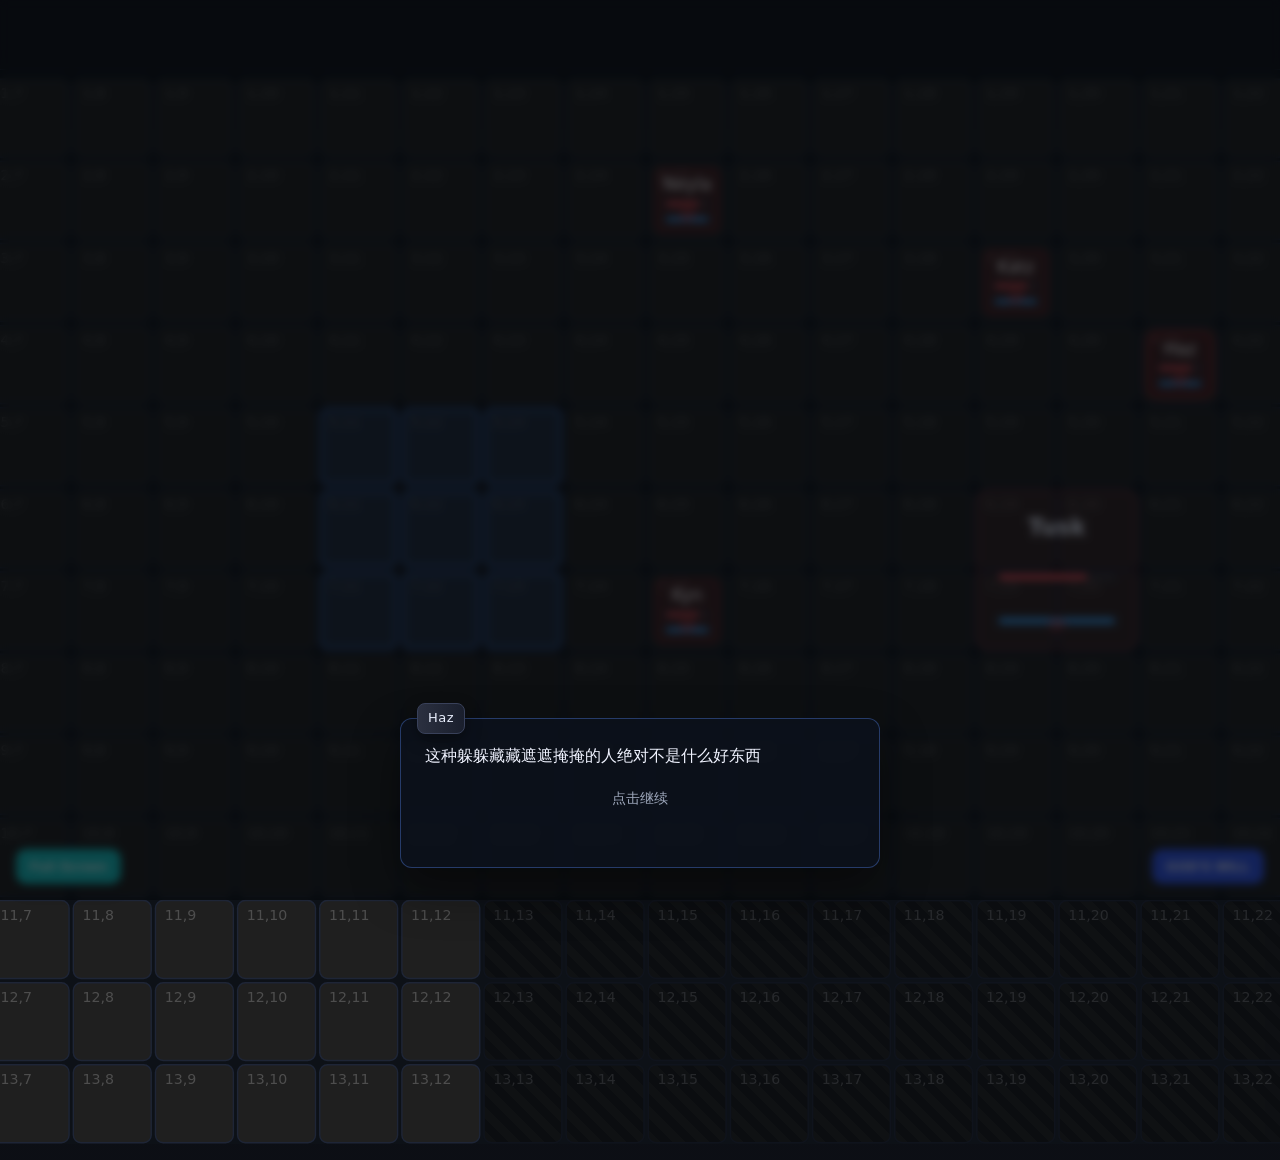
<file: 7seaboss-battle.html>
<!doctype html>
<html lang="zh-CN">
<head>
  <meta charset="utf-8" />
  <meta name="viewport" content="width=device-width, initial-scale=1" />
  <title>2D 回合制 RPG Demo - 七海作战队Boss战</title>
  <link rel="stylesheet" href="7seaboss-battle-styles.css" />
</head>
<body>
  <!-- Boss Battle BGM -->
  <audio id="bossBGM" src="boss_bgm.mp3" loop preload="auto"></audio>

  <div id="battleCamera">
    <div class="app">
      <div class="left" id="mapPane">
        <div id="battleArea" class="board"></div>
      </div>
      <div class="right">
        <div class="panel">
          <div class="steps">
            玩家步数: <span id="playerSteps">0</span> | 敌方步数: <span id="enemySteps">0</span> | 回合: <span id="roundCount">0</span>
          </div>
          <div class="section">
            <h3>队伍状态</h3>
            <div id="partyStatus"></div>
          </div>
          <div class="section">
            <h3>当前选择</h3>
            <div id="selectedInfo"></div>
          </div>
          <div class="section">
            <h3>手牌</h3>
            <div id="skillPool" class="skillPool"></div>
          </div>
          <div class="actions">
            <button id="endTurnBtn">结束回合</button>
          </div>
        </div>
        <div class="panel logPanel">
          <h3>战斗日志</h3>
          <div id="log" class="log"></div>
        </div>
      </div>
    </div>
  </div>

  <div id="accomplish" class="modal hidden">
    <div class="modal-content">
      <h2>战斗胜利！</h2>
      <div id="damageSummary"></div>
      <div class="modal-actions">
        <button id="confirmBtn">确定</button>
      </div>
    </div>
  </div>

  <script src="7seaboss-battle-script.js"></script>
  <script src="battle-unified-fixes.js"></script>
</body>
</html>
</file>
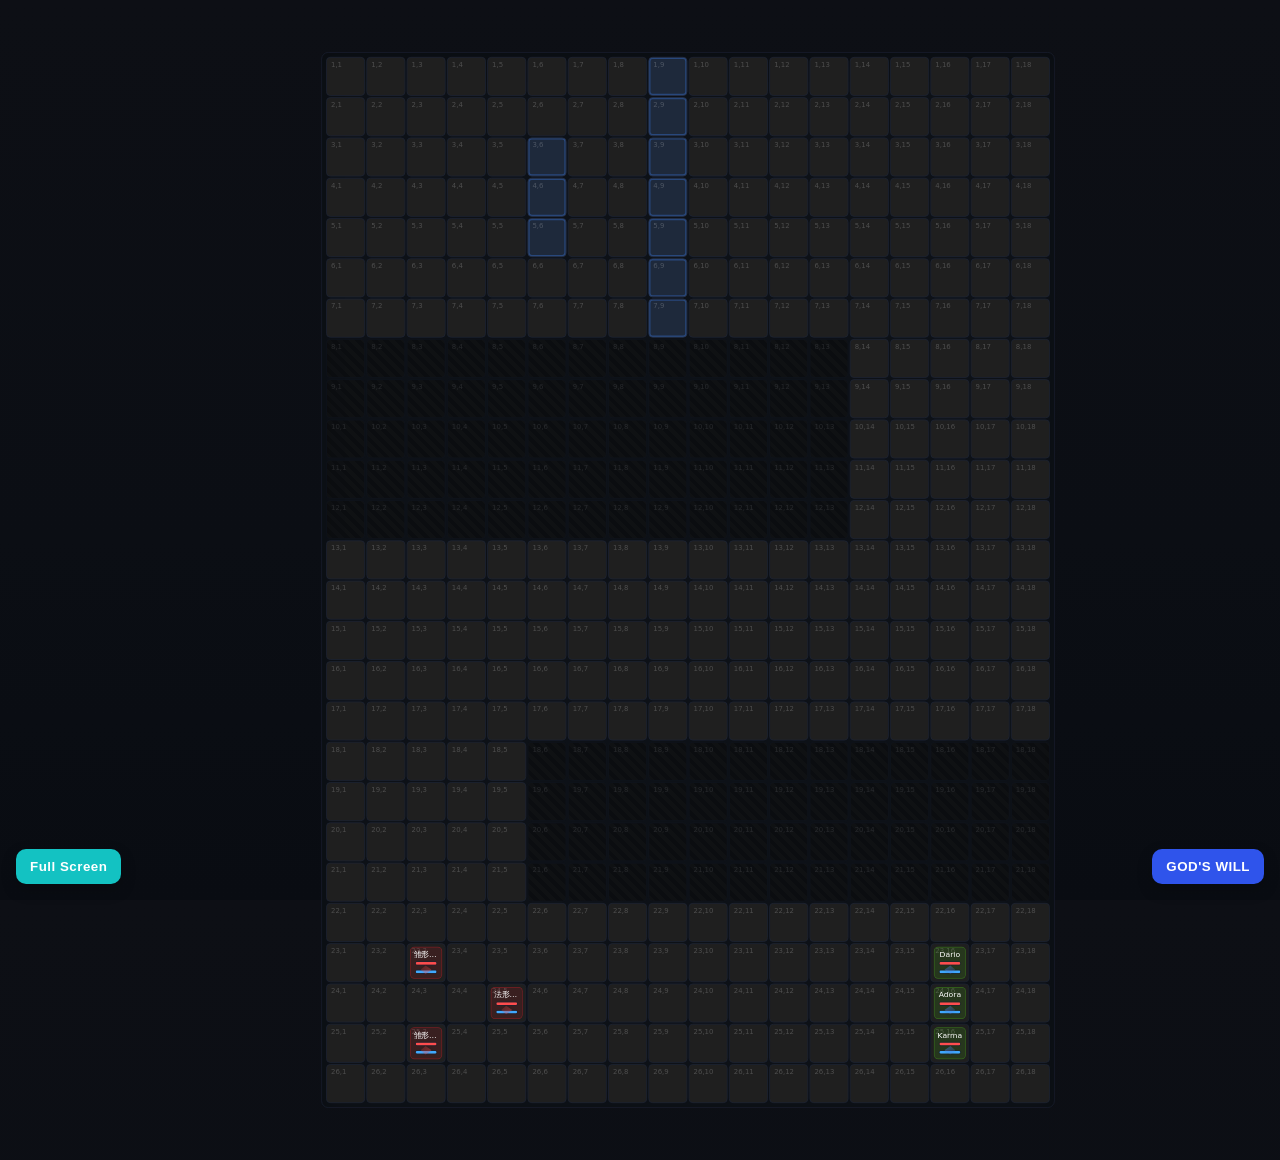
<file: blood-tower-battle.html>
<!doctype html>
<html lang="zh-CN">
<head>
  <meta charset="utf-8" />
  <meta name="viewport" content="width=device-width, initial-scale=1" />
  <title>2D 回合制 RPG Demo - 血楼计划</title>
  <link rel="stylesheet" href="blood-tower-battle-styles.css" />
</head>
<body>
  <div id="battleCamera">
    <div class="app">
      <div class="left" id="mapPane">
        <div id="battleArea" class="board"></div>
      </div>
      <div class="right">
        <div class="panel">
          <div class="steps">
            玩家步数: <span id="playerSteps">0</span> | 敌方步数: <span id="enemySteps">0</span> | 回合: <span id="roundCount">0</span>
          </div>
          <div class="section">
            <h3>队伍状态</h3>
            <div id="partyStatus"></div>
          </div>
          <div class="section">
            <h3>当前选择</h3>
            <div id="selectedInfo"></div>
          </div>
          <div class="section">
            <h3>手牌</h3>
            <div id="skillPool" class="skillPool"></div>
          </div>
          <div class="actions">
            <button id="endTurnBtn">结束回合</button>
          </div>
        </div>
        <div class="panel logPanel">
          <h3>战斗日志</h3>
          <div id="log" class="log"></div>
        </div>
      </div>
    </div>
  </div>

  <div id="accomplish" class="modal hidden">
    <div class="modal-content">
      <h2>战斗胜利！</h2>
      <div id="damageSummary"></div>
      <div class="modal-actions">
        <button id="confirmBtn">确定</button>
      </div>
    </div>
  </div>

  <script src="blood-tower-battle-script.js"></script>
  <script src="battle-unified-fixes.js"></script>
</body>
</html>
</file>
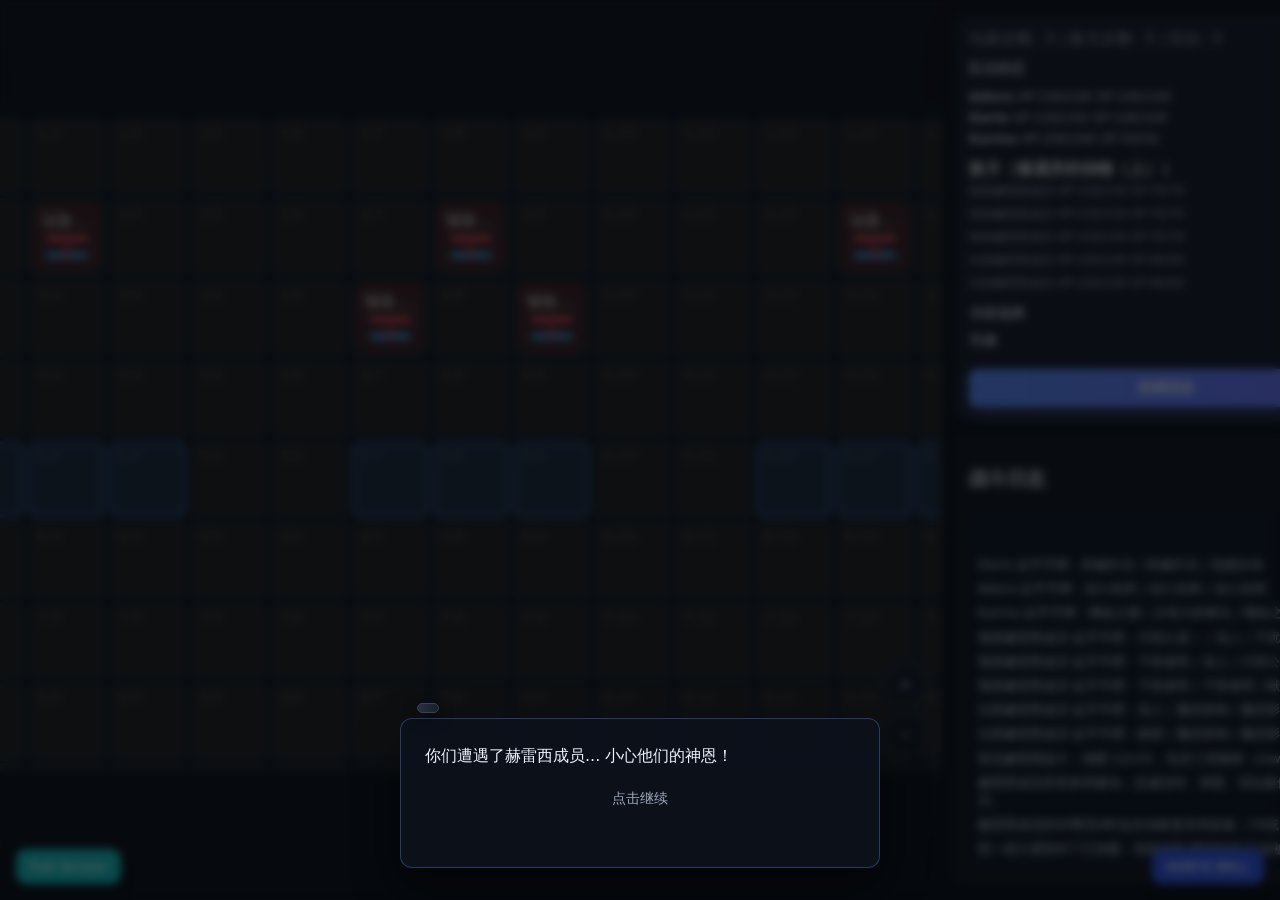
<file: heresy-battle.html>
<!doctype html>
<html lang="zh-CN">
<head>
  <meta charset="utf-8" />
  <meta name="viewport" content="width=device-width, initial-scale=1" />
  <title>初见赫雷西 - GOD'S WILL Demo</title>
  <link rel="stylesheet" href="heresy-battle-styles.css" />
</head>
<body>
  <div id="battleCamera">
    <div class="app">
      <div class="left" id="mapPane">
        <div id="battleArea" class="board"></div>
      </div>
      <div class="right">
        <div class="panel">
          <div class="steps">
            玩家步数: <span id="playerSteps">0</span> | 敌方步数: <span id="enemySteps">0</span> | 回合: <span id="roundCount">0</span>
          </div>
          <div class="section">
            <h3>队伍状态</h3>
            <div id="partyStatus"></div>
          </div>
          <div class="section">
            <h3>当前选择</h3>
            <div id="selectedInfo"></div>
          </div>
          <div class="section">
            <h3>手牌</h3>
            <div id="skillPool" class="skillPool"></div>
          </div>
          <div class="actions">
            <button id="endTurnBtn">结束回合</button>
          </div>
        </div>
        <div class="panel logPanel">
          <h3>战斗日志</h3>
          <div id="log" class="log"></div>
        </div>
      </div>
    </div>
  </div>

  <div id="accomplish" class="modal hidden">
    <div class="modal-content">
      <h2>战斗胜利！</h2>
      <div id="damageSummary"></div>
      <div class="modal-actions">
        <button id="confirmBtn">确定</button>
      </div>
    </div>
  </div>

  <div id="defeatModal" class="modal hidden">
    <div class="modal-content">
      <h2>战斗失败</h2>
      <p>队伍全灭，战斗结束。</p>
      <div class="modal-actions">
        <button id="defeatConfirmBtn">确定</button>
      </div>
    </div>
  </div>

  <!-- Battle Music -->
  <audio id="battleBGM" src="Cult1.mp3" loop autoplay></audio>

  <script src="heresy-battle-script.js"></script>
  <script src="battle-unified-fixes.js"></script>
</body>
</html>
</file>
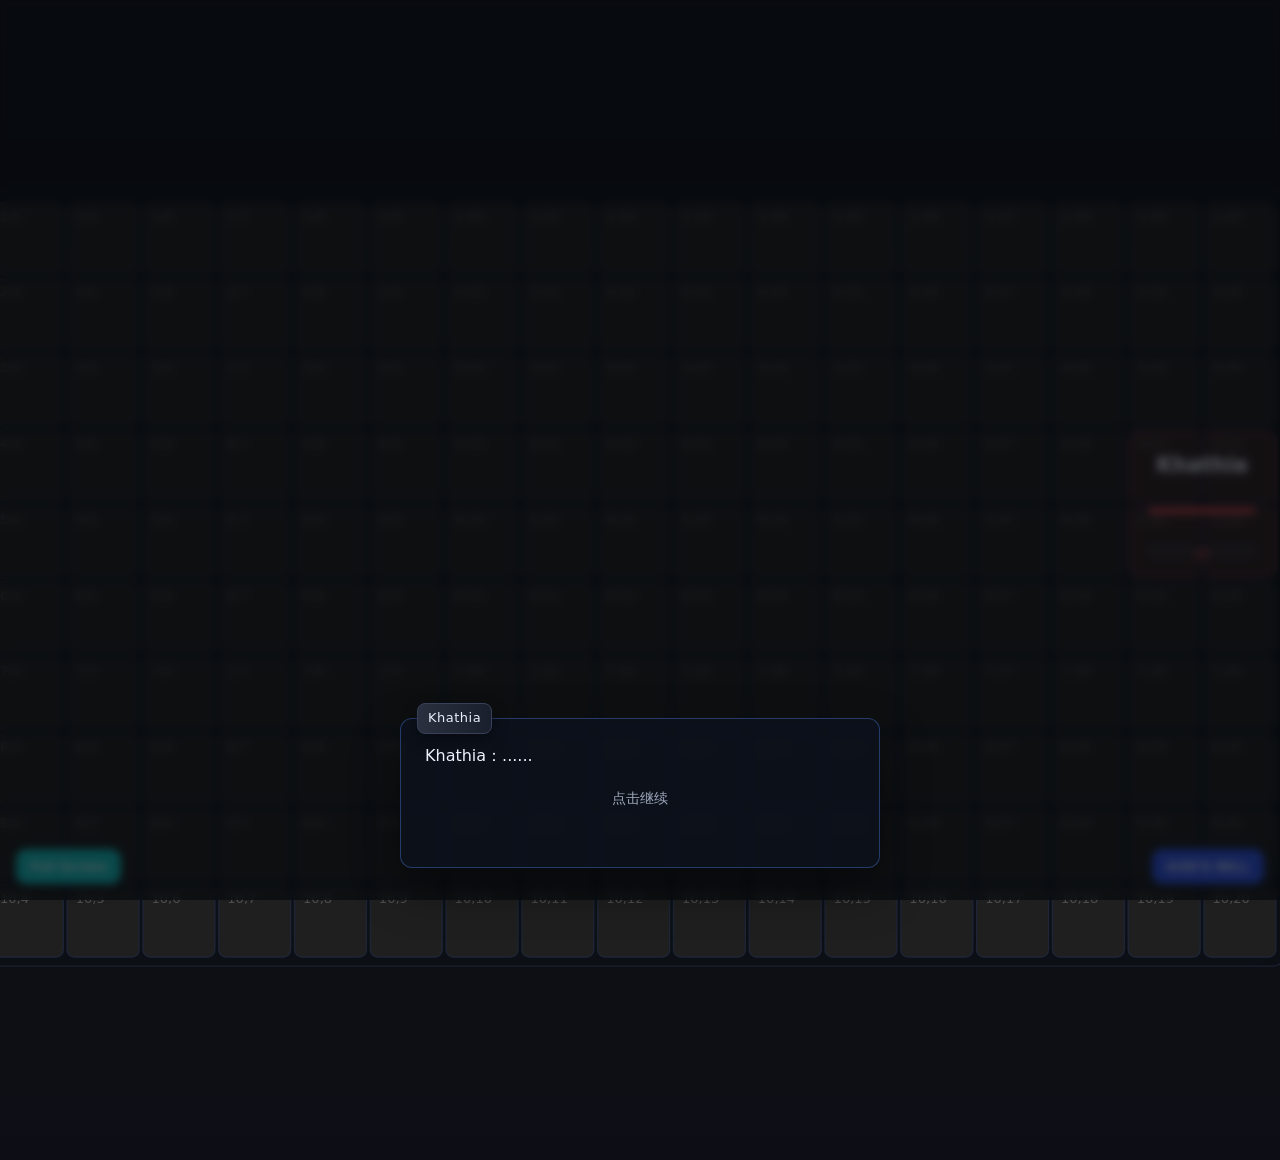
<file: khathia-boss-battle.html>
<!doctype html>
<html lang="zh-CN">
<head>
  <meta charset="utf-8" />
  <meta name="viewport" content="width=device-width, initial-scale=1" />
  <title>2D 回合制 RPG Demo - 疲惫的极限</title>
  <link rel="stylesheet" href="khathia-boss-battle-styles.css" />
</head>
<body>
  <!-- Khathia Battle BGM -->
  <audio id="khathiaBGM" src="Khathia (Cover).mp3" loop preload="auto"></audio>

  <div id="battleCamera">
    <div class="app">
      <div class="left" id="mapPane">
        <div id="battleArea" class="board"></div>
      </div>
      <div class="right">
        <div class="panel">
          <div class="steps">
            玩家步数: <span id="playerSteps">0</span> | 敌方步数: <span id="enemySteps">0</span> | 回合: <span id="roundCount">0</span>
          </div>
          <div class="section">
            <h3>队伍状态</h3>
            <div id="partyStatus"></div>
          </div>
          <div class="section">
            <h3>当前选择</h3>
            <div id="selectedInfo"></div>
          </div>
          <div class="section">
            <h3>手牌</h3>
            <div id="skillPool" class="skillPool"></div>
          </div>
          <div class="actions">
            <button id="endTurnBtn">结束回合</button>
          </div>
        </div>
        <div class="panel logPanel">
          <h3>战斗日志</h3>
          <div id="log" class="log"></div>
        </div>
      </div>
    </div>
  </div>

  <div id="accomplish" class="modal hidden">
    <div class="modal-content">
      <h2>战斗胜利！</h2>
      <div id="damageSummary"></div>
      <div class="modal-actions">
        <button id="confirmBtn">确定</button>
      </div>
    </div>
  </div>

  <script src="khathia-boss-battle-script.js"></script>
  <script src="battle-unified-fixes.js"></script>
</body>
</html>
</file>
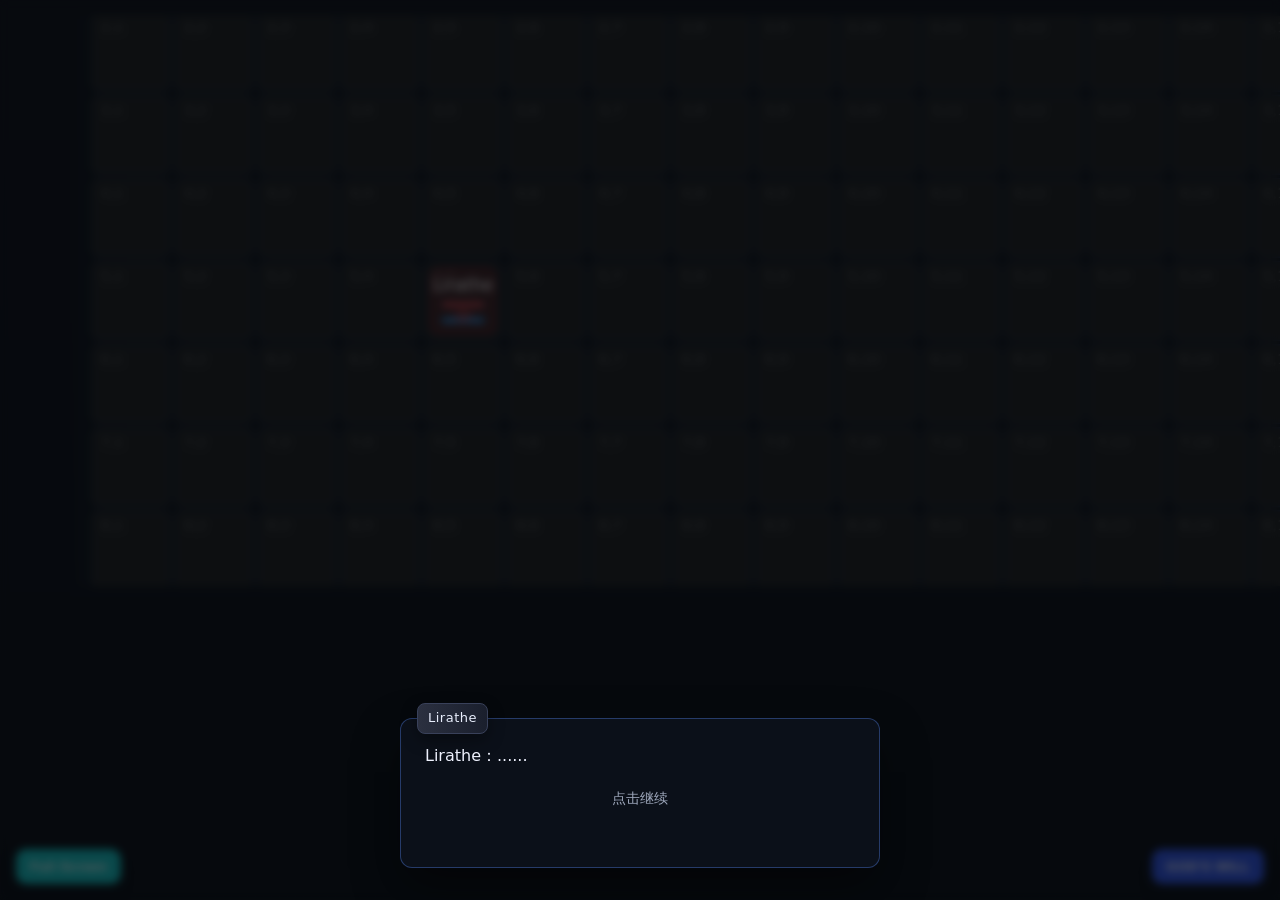
<file: lirathe-boss-battle.html>
<!doctype html>
<html lang="zh-CN">
<head>
  <meta charset="utf-8" />
  <meta name="viewport" content="width=device-width, initial-scale=1" />
  <title>2D 回合制 RPG Demo - 旧情未了</title>
  <link rel="stylesheet" href="lirathe-boss-battle-styles.css" />
</head>
<body>
  <!-- Lirathe Battle BGM (粉紫色的光 theme) -->
  <audio id="liratheBGM" src="Tower.mp3" loop preload="auto"></audio>

  <div id="battleCamera">
    <div class="app">
      <div class="left" id="mapPane">
        <div id="battleArea" class="board"></div>
      </div>
      <div class="right">
        <div class="panel">
          <div class="steps">
            玩家步数: <span id="playerSteps">0</span> | 敌方步数: <span id="enemySteps">0</span> | 回合: <span id="roundCount">0</span>
          </div>
          <div class="section">
            <h3>队伍状态</h3>
            <div id="partyStatus"></div>
          </div>
          <div class="section">
            <h3>当前选择</h3>
            <div id="selectedInfo"></div>
          </div>
          <div class="section">
            <h3>手牌</h3>
            <div id="skillPool" class="skillPool"></div>
          </div>
          <div class="actions">
            <button id="endTurnBtn">结束回合</button>
          </div>
        </div>
        <div class="panel logPanel">
          <h3>战斗日志</h3>
          <div id="log" class="log"></div>
        </div>
      </div>
    </div>
  </div>

  <div id="accomplish" class="modal hidden">
    <div class="modal-content">
      <h2>战斗胜利！</h2>
      <div id="damageSummary"></div>
      <div class="modal-actions">
        <button id="confirmBtn">确定</button>
      </div>
    </div>
  </div>

  <!-- 剧情对话框 -->
  <div id="storyDialog" class="modal hidden">
    <div class="modal-content story-content">
      <div id="storyText"></div>
      <div class="modal-actions">
        <button id="storyNextBtn">继续</button>
      </div>
    </div>
  </div>

  <script src="lirathe-boss-battle-script.js"></script>
  <script src="battle-unified-fixes.js"></script>
</body>
</html>
</file>
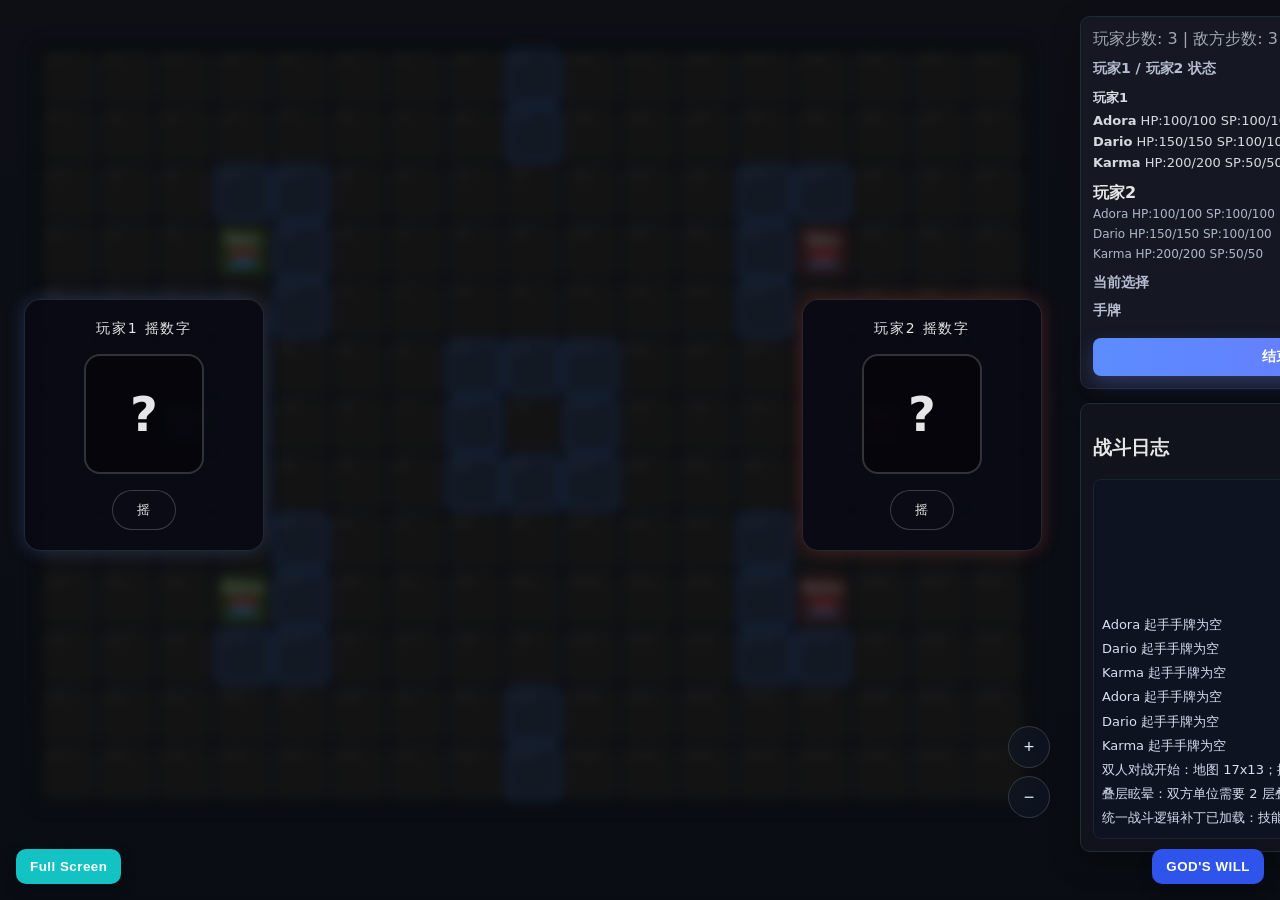
<file: pvp-battle.html>
<!doctype html>
<html lang="zh-CN">
<head>
  <meta charset="utf-8" />
  <meta name="viewport" content="width=device-width, initial-scale=1" />
  <title>2D 回合制 RPG Demo - 双人战斗</title>
  <link rel="stylesheet" href="pvp-battle-styles.css" />
</head>
<body>
  <!-- PvP Battle BGM -->
  <audio id="bossBGM" src="DuoBattle.mp3" loop preload="auto"></audio>

  <div id="battleCamera">
    <div class="app">
      <div class="left" id="mapPane">
        <div id="battleArea" class="board"></div>
        <div class="rollOverlay" id="rollOverlay" aria-live="polite">
          <div class="rollPanel rollPanel-left">
            <div class="rollTitle">玩家1 摇数字</div>
            <div class="rollBox" data-player="player1">?</div>
            <button class="rollBtn" type="button" data-player="player1">摇</button>
          </div>
          <div class="rollPanel rollPanel-right">
            <div class="rollTitle">玩家2 摇数字</div>
            <div class="rollBox" data-player="player2">?</div>
            <button class="rollBtn" type="button" data-player="player2">摇</button>
          </div>
        </div>
      </div>
      <div class="right">
        <div class="panel">
          <div class="steps">
            玩家步数: <span id="playerSteps">0</span> | 敌方步数: <span id="enemySteps">0</span> | 回合: <span id="roundCount">0</span>
          </div>
          <div class="section">
            <h3>玩家1 / 玩家2 状态</h3>
            <div id="partyStatus"></div>
          </div>
          <div class="section">
            <h3>当前选择</h3>
            <div id="selectedInfo"></div>
          </div>
          <div class="section">
            <h3>手牌</h3>
            <div id="skillPool" class="skillPool"></div>
          </div>
          <div class="actions">
            <button id="endTurnBtn">结束回合</button>
          </div>
        </div>
        <div class="panel logPanel">
          <h3>战斗日志</h3>
          <div id="log" class="log"></div>
        </div>
      </div>
    </div>
  </div>

  <div id="accomplish" class="modal hidden">
    <div class="modal-content">
      <h2>战斗结束</h2>
      <div id="damageSummary"></div>
      <div class="modal-actions">
        <button id="confirmBtn">确定</button>
      </div>
    </div>
  </div>

  <script src="pvp-battle-script.js"></script>
  <script src="battle-unified-fixes.js"></script>
</body>
</html>
</file>
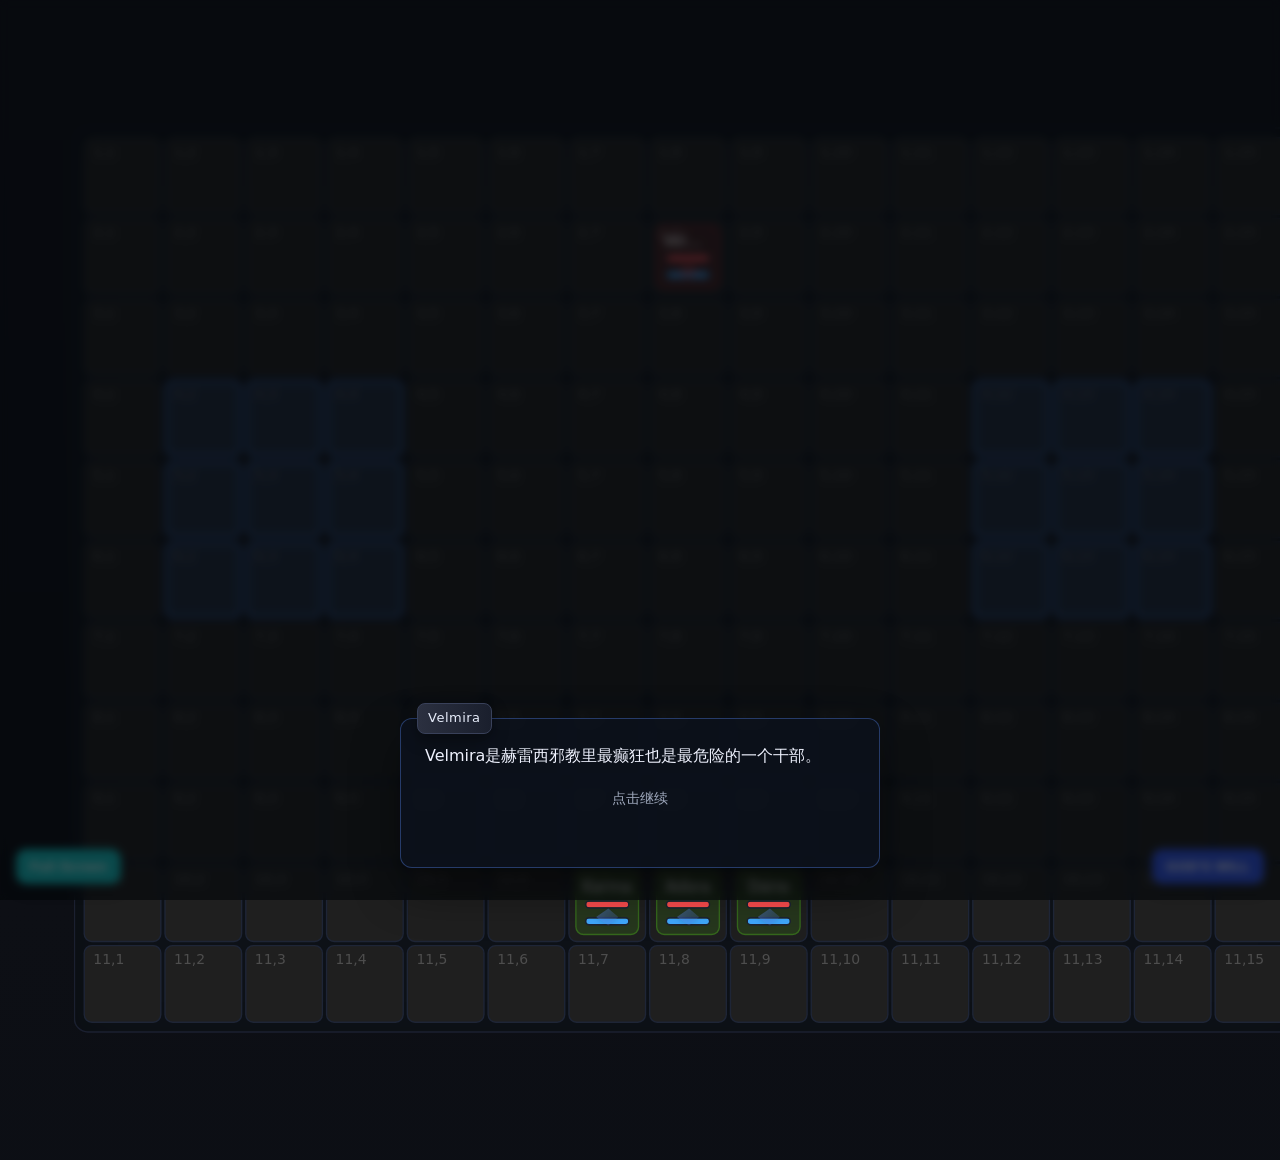
<file: velmira-boss-battle.html>
<!doctype html>
<html lang="zh-CN">
<head>
  <meta charset="utf-8" />
  <meta name="viewport" content="width=device-width, initial-scale=1" />
  <title>2D 回合制 RPG Demo - 被遗弃的动物（上）</title>
  <link rel="stylesheet" href="velmira-boss-battle-styles.css" />
</head>
<body>
  <!-- Velmira Battle BGM -->
  <audio id="velmiraBGM" src="Velmira.mp3" loop preload="auto"></audio>

  <div id="battleCamera">
    <div class="app">
      <div class="left" id="mapPane">
        <div id="battleArea" class="board"></div>
      </div>
      <div class="right">
        <div class="panel">
          <div class="steps">
            玩家步数: <span id="playerSteps">0</span> | 敌方步数: <span id="enemySteps">0</span> | 回合: <span id="roundCount">0</span>
          </div>
          <div class="section">
            <h3>队伍状态</h3>
            <div id="partyStatus"></div>
          </div>
          <div class="section">
            <h3>当前选择</h3>
            <div id="selectedInfo"></div>
          </div>
          <div class="section">
            <h3>手牌</h3>
            <div id="skillPool" class="skillPool"></div>
          </div>
          <div class="actions">
            <button id="endTurnBtn">结束回合</button>
          </div>
        </div>
        <div class="panel logPanel">
          <h3>战斗日志</h3>
          <div id="log" class="log"></div>
        </div>
      </div>
    </div>
  </div>

  <div id="accomplish" class="modal hidden">
    <div class="modal-content">
      <h2>战斗胜利！</h2>
      <div id="damageSummary"></div>
      <div class="modal-actions">
        <button id="confirmBtn">确定</button>
      </div>
    </div>
  </div>

  <script src="velmira-boss-battle-script.js"></script>
  <script src="battle-unified-fixes.js"></script>
</body>
</html>
</file>
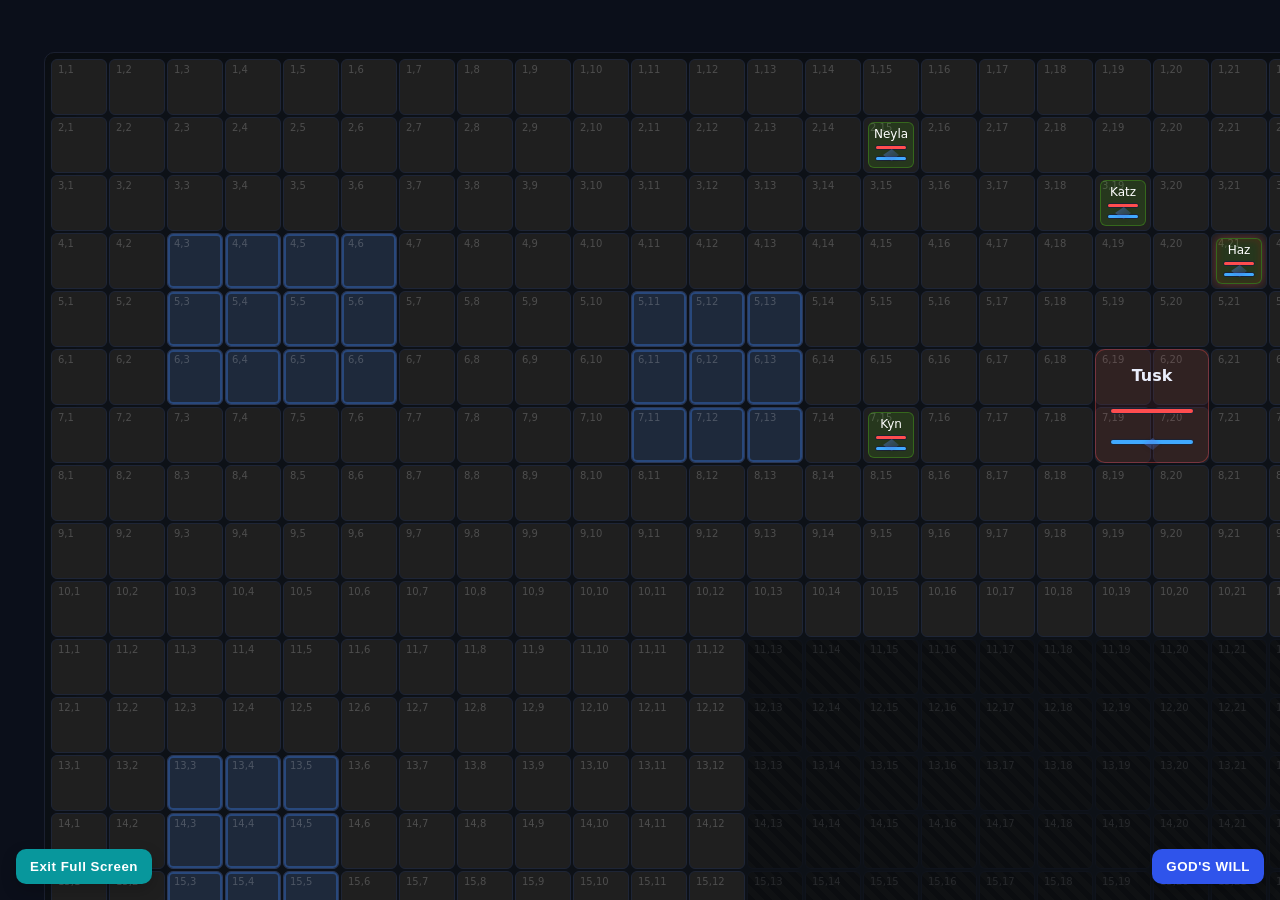
<file: Zai-Battle.html>
<!doctype html>
<html lang="zh-CN">
<head>
  <meta charset="utf-8" />
  <meta name="viewport" content="width=device-width, initial-scale=1" />
  <title>2D 回合制 RPG Demo - 宰 Boss 战</title>
  <link rel="stylesheet" href="Zai-Battle-styles.css" />
</head>
<body>
  <!-- Boss Battle BGM -->
  <audio id="bossBGM" src="Zai.mp3" loop preload="auto"></audio>

  <div id="battleCamera">
    <div class="app">
      <div class="left" id="mapPane">
        <div id="battleArea" class="board"></div>
      </div>
      <div class="right">
        <div class="panel">
          <div class="steps">
            玩家步数: <span id="playerSteps">0</span> | 敌方步数: <span id="enemySteps">0</span> | 回合: <span id="roundCount">0</span>
          </div>
          <div class="section">
            <h3>队伍状态</h3>
            <div id="partyStatus"></div>
          </div>
          <div class="section">
            <h3>当前选择</h3>
            <div id="selectedInfo"></div>
          </div>
          <div class="section">
            <h3>手牌</h3>
            <div id="skillPool" class="skillPool"></div>
          </div>
          <div class="actions">
            <button id="endTurnBtn">结束回合</button>
          </div>
        </div>
        <div class="panel logPanel">
          <h3>战斗日志</h3>
          <div id="log" class="log"></div>
        </div>
      </div>
    </div>
  </div>

  <div id="accomplish" class="modal hidden">
    <div class="modal-content">
      <h2>战斗胜利！</h2>
      <div id="damageSummary"></div>
      <div class="modal-actions">
        <button id="confirmBtn">确定</button>
      </div>
    </div>
  </div>

  <script src="Zai-Battle-script.js"></script>
  <script src="battle-unified-fixes.js"></script>
</body>
</html>
</file>
<file: 7seaboss-battle-styles.css>
:root {
  --bg: #0f1115;
  --panel: #151823;
  --panel-2: #10131b;
  --text: #e6e6e6;
  --muted: #a3a7b3;
  --accent: #5b8cff;
  --ok: #52c41a;
  --warn: #fadb14;
  --danger: #ff4d4f;
  --grid-gap: 6px;
  --cell: 56px; /* 与脚本 CELL_SIZE 对齐 */
  --board-width: calc(var(--cell) * 22 + var(--grid-gap) * 21 + 18px);
  --board-height: calc(var(--cell) * 18 + var(--grid-gap) * 17 + 18px);
  --radius: 10px;
}

* { box-sizing: border-box; }
html, body { height: 100%; }
body {
  margin: 0;
  background: linear-gradient(180deg, #0d0f15, #0b0e14 60%, #090c12);
  color: var(--text);
  font-family: ui-sans-serif, system-ui, -apple-system, Segoe UI, Roboto, Helvetica, Arial, "Apple Color Emoji", "Segoe UI Emoji";
}

.app {
  display: grid;
  grid-template-columns: var(--board-width) 420px;
  gap: 14px;
  padding: 16px;
  width: calc(var(--board-width) + 420px + 14px);
  max-width: none;
  margin: 0 auto;
  justify-content: center;
}

.left {
  position: relative;
  min-width: var(--board-width);
  max-width: var(--board-width);
  min-height: var(--board-height);
  max-height: var(--board-height);
  background: transparent;
  overflow: hidden;
  display: flex;
  align-items: center;
  justify-content: center;
  cursor: grab;
}

.left.dragging { cursor: grabbing; }

.board {
  position: relative; /* largeOverlay 依赖相对定位 */
  display: grid;
  /* 行列由脚本动态设置为 18x22 */
  gap: var(--grid-gap);
  background: #0c0f15;
  padding: 8px;
  border-radius: var(--radius);
  border: 1px solid #1b2030;
  box-shadow: 0 10px 30px rgba(0,0,0,0.25) inset;
  transform-origin: center center;
  transform: scale(var(--cam-scale, 1)) translate3d(var(--cam-tx, 0px), var(--cam-ty, 0px), 0);
}

.board.shake {
  animation: boardShake 0.22s ease-in-out;
}

@keyframes boardShake {
  0% { transform: scale(var(--cam-scale, 1)) translate3d(calc(var(--cam-tx, 0px) + 2px), calc(var(--cam-ty, 0px) + 0px), 0); }
  25% { transform: scale(var(--cam-scale, 1)) translate3d(calc(var(--cam-tx, 0px) - 2px), calc(var(--cam-ty, 0px) + 1px), 0); }
  50% { transform: scale(var(--cam-scale, 1)) translate3d(calc(var(--cam-tx, 0px) + 2px), calc(var(--cam-ty, 0px) - 1px), 0); }
  75% { transform: scale(var(--cam-scale, 1)) translate3d(calc(var(--cam-tx, 0px) - 1px), calc(var(--cam-ty, 0px) + 2px), 0); }
  100% { transform: scale(var(--cam-scale, 1)) translate3d(var(--cam-tx, 0px), var(--cam-ty, 0px), 0); }
}

.cell {
  position: relative;
  width: var(--cell);
  height: var(--cell);
  background: #141a26;
  border-radius: 8px;
  border: 1px solid #1e2536;
  transition: background .12s ease, transform .12s ease, box-shadow .12s ease, opacity .12s ease;
  overflow: hidden;
}
.cell .coord {
  position: absolute;
  left: 6px;
  top: 4px;
  font-size: 11px;
  color: var(--muted);
  opacity: .6;
}
.cell.highlight-move { outline: 2px dashed #7cb305; outline-offset: -3px; }
.cell.highlight-skill { outline: 2px solid #40a9ff; outline-offset: -3px; }
.cell.highlight-skill-target { outline: 2px solid #ff7875; outline-offset: -3px; }
.cell.pulse { box-shadow: 0 0 0 3px rgba(255,255,0,0.25) inset; }

/* 右下 void 与掩体 cover 样式 */
.cell.void {
  background: repeating-linear-gradient(45deg, #0b0e14, #0b0e14 8px, #0a0d13 8px, #0a0d13 16px);
  border-color: #121621;
  opacity: 0.45;
  pointer-events: none;
}
.cell.cover {
  background: #1a2030;
  border-color: #2a3756;
  box-shadow: 0 0 0 2px rgba(90,120,180,0.18) inset;
  pointer-events: none; /* 掩体不可进入 */
}

.cell.ink-shard {
  background: radial-gradient(circle at 30% 30%, rgba(168, 117, 255, 0.6), rgba(54, 20, 92, 0.9));
  border-color: rgba(190, 140, 255, 0.7);
  box-shadow: 0 0 12px rgba(140, 90, 255, 0.4) inset;
}

/* 1x1 单位：放在 cell 内，绝对定位铺满 cell */
.unit {
  position: absolute;
  inset: 0;
  display: grid;
  grid-template-rows: 1fr auto auto;
  place-items: center;
  color: #fff;
  font-size: 12px;
  text-align: center;
  padding: 4px;
}
.unit.player { background: rgba(91,140,255,0.08); border: 1px solid rgba(91,140,255,0.3); }
.unit.enemy  { background: rgba(255,77,79,0.08); border: 1px solid rgba(255,77,79,0.3); }

.hpbar, .spbar { width: 90%; height: 10px; background: #0e121b; border-radius: 99px; overflow: hidden; border: 1px solid #1c2334; margin: 2px 0; }
.hpfill { height: 100%; background: linear-gradient(90deg, #ff7875, #ff4d4f); }
.spfill { height: 100%; background: linear-gradient(90deg, #36cfc9, #13c2c2); }

.unit .facing-arrow,
.largeOverlay .facing-arrow {
  position: absolute;
  left: 50%;
  width: 16px;
  height: 16px;
  pointer-events: none;
  opacity: 0.6;
  filter: drop-shadow(0 1px 2px rgba(0,0,0,0.4));
  transform: translate(-50%, 0) rotate(0deg);
  transition: transform .18s ease;
}
.unit .facing-arrow { bottom: 4px; }
.largeOverlay .facing-arrow { bottom: 10px; }

.unit .facing-arrow::before,
.largeOverlay .facing-arrow::before {
  content: '';
  display: block;
  width: 100%;
  height: 100%;
  clip-path: polygon(0% 50%, 55% 12%, 100% 50%, 55% 88%);
  background: linear-gradient(135deg, rgba(255,255,255,0.85), rgba(255,255,255,0.2));
}

.unit.player .facing-arrow::before,
.largeOverlay.player .facing-arrow::before {
  background: linear-gradient(135deg, rgba(91,140,255,0.75), rgba(91,140,255,0.18));
}

.unit.enemy .facing-arrow::before,
.largeOverlay.enemy .facing-arrow::before {
  background: linear-gradient(135deg, rgba(255,77,79,0.75), rgba(255,77,79,0.22));
}

.unit[data-facing="left"] .facing-arrow,
.largeOverlay[data-facing="left"] .facing-arrow {
  transform: translate(-50%, 0) rotate(180deg);
}

.unit[data-facing="up"] .facing-arrow,
.largeOverlay[data-facing="up"] .facing-arrow {
  transform: translate(-50%, 0) rotate(-90deg);
}

.unit[data-facing="down"] .facing-arrow,
.largeOverlay[data-facing="down"] .facing-arrow {
  transform: translate(-50%, 0) rotate(90deg);
}

/* 2x2 大单位（如 Tusk）绝对定位覆盖层：不参与 Grid 排版 */
.largeOverlay {
  position: absolute;
  background: rgba(255,77,79,0.08);
  border: 1px solid rgba(255,77,79,0.35);
  border-radius: 10px;
  color: #e9eefc;
  display: grid;
  grid-template-rows: auto auto auto;
  place-items: center;
  padding: 6px 8px;
  pointer-events: none; /* 允许点击穿透到下方格子与单位 */
  z-index: 50;
}
.largeOverlay.player {
  background: rgba(91,140,255,0.08);
  border-color: rgba(91,140,255,0.35);
}
.largeOverlay .title { font-weight: 600; }
.largeOverlay .hpbar, .largeOverlay .spbar { width: 88%; }

.cameraControls {
  position: absolute;
  right: 16px;
  bottom: 16px;
  display: flex;
  flex-direction: column;
  gap: 8px;
  z-index: 1200;
}

.cameraControls button {
  width: 42px;
  height: 42px;
  border-radius: 50%;
  border: 1px solid rgba(255,255,255,0.15);
  background: rgba(17,24,36,0.7);
  color: #dbe7ff;
  font-size: 18px;
  cursor: pointer;
  transition: background .15s ease, transform .15s ease;
  backdrop-filter: blur(4px);
}

.cameraControls button:hover { background: rgba(41,58,85,0.75); transform: translateY(-1px); }
.cameraControls button:active { transform: scale(0.94); }

.introDialog {
  position: fixed;
  inset: 0;
  display: flex;
  align-items: flex-end;
  justify-content: center;
  background: rgba(6, 8, 12, 0.65);
  z-index: 5000;
  backdrop-filter: blur(4px);
}

.introDialog .box { position: absolute; left: 50%; transform: translateX(-50%); bottom: 32px; width: min(960px, 86vw);
  background: rgba(13, 18, 28, 0.92);
  border: 1px solid rgba(91, 140, 255, 0.35);
  border-radius: 12px;
  padding: 28px 36px;
  max-width: 480px;
  font-size: 18px;
  line-height: 1.6;
  color: #f0f3ff;
  box-shadow: 0 20px 48px rgba(0,0,0,0.45);
  text-align: center;
  position: relative;
}

.introDialog .hint {
  margin-top: 18px;
  font-size: 14px;
  color: rgba(219, 231, 255, 0.7);
}

.roundBanner { position: fixed; inset: 0; display: flex; align-items: center; justify-content: center; pointer-events: none; z-index: 4000; opacity: 0; transform: translateY(12px) scale(0.98); transition: opacity .85s ease, transform .85s ease; }

.roundBanner.show { opacity: 1; transform: translateY(0) scale(1); }

.roundBanner .text {
  font-size: 96px;
  font-weight: 800;
  letter-spacing: 12px;
  color: rgba(255,255,255,1);
  text-shadow: 0 0 2px rgba(0,0,0,0.75), 0 0 28px rgba(91,140,255,0.60), 0 0 64px rgba(91,140,255,0.40);
}

.right {
  display: grid;
  grid-template-rows: auto 1fr;
  gap: 14px;
}
.panel {
  background: var(--panel);
  border: 1px solid #22293b;
  border-radius: var(--radius);
  padding: 12px;
  box-shadow: 0 10px 30px rgba(0,0,0,.25);
}
.logPanel { background: var(--panel-2); }

.steps { color: var(--muted); margin-bottom: 8px; }
.section { margin-top: 10px; }
.section h3 { margin: 6px 0 8px; font-size: 14px; color: #b6bdd1; }

.partyRow { font-size: 13px; padding: 3px 0; color: #d7d9e0; }
.partyRow.small { font-size: 12px; color: #aeb6c9; }

.skillPool {
  display: grid;
  grid-template-columns: 1fr;
  gap: 8px;
  max-height: 360px;
  overflow: auto;
  padding-right: 4px;
}
.skillCard {
  background: #131926;
  border: 1px solid #1d2436;
  border-left: 6px solid #52c41a;
  border-radius: 8px;
  padding: 8px;
  cursor: pointer;
  display: block;
  transition: transform .12s ease, border-color .12s ease, background .12s ease;
}
.skillCard.green { border-left-color: #52c41a; }
.skillCard.red { border-left-color: #ff7875; }
.skillCard.blue { border-left: 6px solid #1890ff !important; }
.skillCard.orange { border-left-color: #fa8c16; }
.skillCard.purple { border-left-color: #9254de; }
.skillCard:hover { transform: translateY(-1px); background: #141c2b; }
.skillCard.disabled { opacity: .6; filter: grayscale(0.1); cursor: not-allowed; }

.skillCard .discardBtn {
  background: #24304a;
  color: #dbe5ff;
  border: 1px solid #324064;
  border-radius: 6px;
}
.skillCard .discardBtn:hover { background: #2a3857; }

.actions { margin-top: 10px; }
.actions button {
  width: 100%;
  padding: 10px 14px;
  font-weight: 700;
  font-size: 14px;
  color: #fff;
  background: linear-gradient(90deg, #5b8cff, #6e74ff);
  border: none;
  border-radius: 8px;
  cursor: pointer;
  box-shadow: 0 8px 20px rgba(107,141,255,.25);
}
.actions button:hover { filter: brightness(1.05); }

.log {
  height: 360px;
  overflow: auto;
  font-size: 13px;
  line-height: 1.4;
  padding: 8px;
  background: #0d1320;
  border-radius: 8px;
  border: 1px solid #1b2234;
  display: flex;
  flex-direction: column-reverse; /* 最新在上 */
}
.log > div { padding: 3px 0; color: #d8def0; }

/* 胜利弹窗 */
.modal.hidden { display: none; }
.modal {
  position: fixed;
  inset: 0;
  display: grid;
  place-items: center;
  background: rgba(0,0,0,0.35);
  z-index: 9999;
}
.modal-content {
  width: min(520px, 92vw);
  background: #121726;
  border: 1px solid #1f2840;
  border-radius: 12px;
  padding: 16px;
  color: #e6e9f4;
}
.modal-actions { margin-top: 12px; display: flex; justify-content: flex-end; }
.modal-actions button {
  background: #2b3a5f;
  color: #dfe7ff;
  border: 1px solid #394a75;
  padding: 8px 12px;
  border-radius: 8px;
  cursor: pointer;
}
.modal-actions button:hover { filter: brightness(1.06); }

/* 滚动条微样式（WebKit） */
.skillPool::-webkit-scrollbar,
.log::-webkit-scrollbar { width: 8px; }
.skillPool::-webkit-scrollbar-thumb,
.log::-webkit-scrollbar-thumb { background: #2a3350; border-radius: 6px; }
/* Arknights-style speaker tag */
.introDialog .box { padding: 18px 24px 20px 24px; }
.introDialog .box .speaker {
  position: absolute;
  left: 16px;
  top: -14px;
  padding: 4px 10px;
  background: linear-gradient(90deg, #2b3040, #1a1f2d);
  border: 1px solid #39415a;
  border-radius: 8px;
  font-size: 13px;
  color: #e8eefc;
  letter-spacing: .5px;
  box-shadow: 0 6px 16px rgba(0,0,0,.35);
}
.introDialog .box .content { font-size: 16px; text-align: left; }

/* Haz subtle red glow + stronger glow on comeback */
.unit.haz-glow {
  box-shadow: 0 0 10px rgba(255, 88, 88, 0.35), inset 0 0 8px rgba(255,0,0,0.18);
}
.unit.haz-glow.comeback {
  box-shadow: 0 0 18px rgba(255, 78, 78, 0.7), 0 0 36px rgba(255, 40, 40, 0.35), inset 0 0 12px rgba(255,0,0,0.28);
  position: relative;
}
.unit.haz-glow.comeback::before,
.unit.haz-glow.comeback::after {
  content: "";
  position: absolute;
  bottom: 6px;
  width: 3px;
  height: 14px;
  background: radial-gradient(circle, rgba(255,140,140,0.9) 0%, rgba(255,140,140,0.0) 70%);
  filter: blur(1px);
  animation: hazRise 1.3s linear infinite;
  opacity: 0.8;
}
.unit.haz-glow.comeback::before { left: 35%; animation-delay: 0.0s; }
.unit.haz-glow.comeback::after  { left: 62%; animation-delay: 0.5s; }

@keyframes hazRise {
  0%   { transform: translateY(8px) scale(0.8); opacity: 0; }
  40%  { opacity: 0.9; }
  100% { transform: translateY(-18px) scale(1.0); opacity: 0; }
}

/* Intro dialog centering & size fix */
.introDialog {
  position: fixed;
  left: 0; right: 0; bottom: 0;
  display: flex;
  justify-content: center;
  pointer-events: none;
  z-index: 5000;
}
.introDialog .box {
  position: relative;
  width: min(1100px, 92vw);
  min-height: 150px; /* 拉长往下 */
  margin: 0 auto 28px auto;
  pointer-events: auto;
}
.introDialog .content {
  font-size: 16px;
  line-height: 1.6;
  padding-top: 6px;
}
/* Haz 名字小牌位于对话框左上角 */
.introDialog .speaker {
  position: absolute;
  left: 16px;
  top: -16px;
}

/* Force center-bottom for intro dialog box; reset legacy props */
.introDialog .box {
  position: relative !important;
  left: auto !important;
  right: auto !important;
  bottom: auto !important;
  transform: none !important;
  margin: 0 auto 28px auto !important;
}

/* Center-bottom intro dialog box (absolute) */
.introDialog { align-items: flex-end !important; justify-content: center !important; }
.introDialog .box {
  position: fixed !important;
  left: 50% !important;
  transform: translateX(-50%) !important;
  bottom: 32px !important;
  width: min(1100px, 92vw) !important;
  min-height: 150px !important;
  margin: 0 auto !important;
}
.introDialog .speaker { left: 16px !important; top: -16px !important; }
</file>
<file: blood-tower-battle-styles.css>
:root {
  --bg: #0f1115;
  --panel: #151823;
  --panel-2: #10131b;
  --text: #e6e6e6;
  --muted: #a3a7b3;
  --accent: #5b8cff;
  --ok: #52c41a;
  --warn: #fadb14;
  --danger: #ff4d4f;
  --grid-gap: 6px;
  --cell: 56px; /* 与脚本 CELL_SIZE 对齐 */
  --board-width: calc(var(--cell) * 22 + var(--grid-gap) * 21 + 18px);
  --board-height: calc(var(--cell) * 18 + var(--grid-gap) * 17 + 18px);
  --radius: 10px;
}

* { box-sizing: border-box; }
html, body { height: 100%; }
body {
  margin: 0;
  background: linear-gradient(180deg, #0d0f15, #0b0e14 60%, #090c12);
  color: var(--text);
  font-family: ui-sans-serif, system-ui, -apple-system, Segoe UI, Roboto, Helvetica, Arial, "Apple Color Emoji", "Segoe UI Emoji";
}

.app {
  display: grid;
  grid-template-columns: var(--board-width) 420px;
  gap: 14px;
  padding: 16px;
  width: calc(var(--board-width) + 420px + 14px);
  max-width: none;
  margin: 0 auto;
  justify-content: center;
}

.left {
  position: relative;
  min-width: var(--board-width);
  max-width: var(--board-width);
  min-height: var(--board-height);
  max-height: var(--board-height);
  background: transparent;
  overflow: hidden;
  display: flex;
  align-items: center;
  justify-content: center;
  cursor: grab;
}

.left.dragging { cursor: grabbing; }

.board {
  position: relative; /* largeOverlay 依赖相对定位 */
  display: grid;
  /* 行列由脚本动态设置为 18x22 */
  gap: var(--grid-gap);
  background: #0c0f15;
  padding: 8px;
  border-radius: var(--radius);
  border: 1px solid #1b2030;
  box-shadow: 0 10px 30px rgba(0,0,0,0.25) inset;
  transform-origin: center center;
  transform: scale(var(--cam-scale, 1)) translate3d(var(--cam-tx, 0px), var(--cam-ty, 0px), 0);
}

.board.shake {
  animation: boardShake 0.22s ease-in-out;
}

@keyframes boardShake {
  0% { transform: scale(var(--cam-scale, 1)) translate3d(calc(var(--cam-tx, 0px) + 2px), calc(var(--cam-ty, 0px) + 0px), 0); }
  25% { transform: scale(var(--cam-scale, 1)) translate3d(calc(var(--cam-tx, 0px) - 2px), calc(var(--cam-ty, 0px) + 1px), 0); }
  50% { transform: scale(var(--cam-scale, 1)) translate3d(calc(var(--cam-tx, 0px) + 2px), calc(var(--cam-ty, 0px) - 1px), 0); }
  75% { transform: scale(var(--cam-scale, 1)) translate3d(calc(var(--cam-tx, 0px) - 1px), calc(var(--cam-ty, 0px) + 2px), 0); }
  100% { transform: scale(var(--cam-scale, 1)) translate3d(var(--cam-tx, 0px), var(--cam-ty, 0px), 0); }
}

.cell {
  position: relative;
  width: var(--cell);
  height: var(--cell);
  background: #141a26;
  border-radius: 8px;
  border: 1px solid #1e2536;
  transition: background .12s ease, transform .12s ease, box-shadow .12s ease, opacity .12s ease;
  overflow: hidden;
}
.cell .coord {
  position: absolute;
  left: 6px;
  top: 4px;
  font-size: 11px;
  color: var(--muted);
  opacity: .6;
}
.cell.highlight-move { outline: 2px dashed #7cb305; outline-offset: -3px; }
.cell.highlight-skill { outline: 2px solid #40a9ff; outline-offset: -3px; }
.cell.highlight-skill-target { outline: 2px solid #ff7875; outline-offset: -3px; }
.cell.pulse { box-shadow: 0 0 0 3px rgba(255,255,0,0.25) inset; }

/* 右下 void 与掩体 cover 样式 */
.cell.void {
  background: repeating-linear-gradient(45deg, #0b0e14, #0b0e14 8px, #0a0d13 8px, #0a0d13 16px);
  border-color: #121621;
  opacity: 0.45;
  pointer-events: none;
}
.cell.cover {
  background: #1a2030;
  border-color: #2a3756;
  box-shadow: 0 0 0 2px rgba(90,120,180,0.18) inset;
  pointer-events: none; /* 掩体不可进入 */
}

/* 1x1 单位：放在 cell 内，绝对定位铺满 cell */
.unit {
  position: absolute;
  inset: 0;
  display: grid;
  grid-template-rows: 1fr auto auto;
  place-items: center;
  color: #fff;
  font-size: 12px;
  text-align: center;
  padding: 4px;
}
.unit.player { background: rgba(91,140,255,0.08); border: 1px solid rgba(91,140,255,0.3); }
.unit.enemy  { background: rgba(255,77,79,0.08); border: 1px solid rgba(255,77,79,0.3); }

/* Unit name styling to prevent overflow */
.unit .unit-name {
  width: 100%;
  overflow: hidden;
  text-overflow: ellipsis;
  white-space: nowrap;
  font-size: 11px;
  line-height: 1.2;
}

.hpbar, .spbar { width: 90%; height: 10px; background: #0e121b; border-radius: 99px; overflow: hidden; border: 1px solid #1c2334; margin: 2px 0; }
.hpfill { height: 100%; background: linear-gradient(90deg, #ff7875, #ff4d4f); }
.spfill { height: 100%; background: linear-gradient(90deg, #36cfc9, #13c2c2); }

.unit .facing-arrow,
.largeOverlay .facing-arrow {
  position: absolute;
  left: 50%;
  width: 16px;
  height: 16px;
  pointer-events: none;
  opacity: 0.6;
  filter: drop-shadow(0 1px 2px rgba(0,0,0,0.4));
  transform: translate(-50%, 0) rotate(0deg);
  transition: transform .18s ease;
}
.unit .facing-arrow { bottom: 4px; }
.largeOverlay .facing-arrow { bottom: 10px; }

.unit .facing-arrow::before,
.largeOverlay .facing-arrow::before {
  content: '';
  display: block;
  width: 100%;
  height: 100%;
  clip-path: polygon(0% 50%, 55% 12%, 100% 50%, 55% 88%);
  background: linear-gradient(135deg, rgba(255,255,255,0.85), rgba(255,255,255,0.2));
}

.unit.player .facing-arrow::before,
.largeOverlay.player .facing-arrow::before {
  background: linear-gradient(135deg, rgba(91,140,255,0.75), rgba(91,140,255,0.18));
}

.unit.enemy .facing-arrow::before,
.largeOverlay.enemy .facing-arrow::before {
  background: linear-gradient(135deg, rgba(255,77,79,0.75), rgba(255,77,79,0.22));
}

.unit[data-facing="left"] .facing-arrow,
.largeOverlay[data-facing="left"] .facing-arrow {
  transform: translate(-50%, 0) rotate(180deg);
}

.unit[data-facing="up"] .facing-arrow,
.largeOverlay[data-facing="up"] .facing-arrow {
  transform: translate(-50%, 0) rotate(-90deg);
}

.unit[data-facing="down"] .facing-arrow,
.largeOverlay[data-facing="down"] .facing-arrow {
  transform: translate(-50%, 0) rotate(90deg);
}

/* 2x2 大单位（如 Tusk）绝对定位覆盖层：不参与 Grid 排版 */
.largeOverlay {
  position: absolute;
  background: rgba(255,77,79,0.08);
  border: 1px solid rgba(255,77,79,0.35);
  border-radius: 10px;
  color: #e9eefc;
  display: grid;
  grid-template-rows: auto auto auto;
  place-items: center;
  padding: 6px 8px;
  pointer-events: none; /* 允许点击穿透到下方格子与单位 */
  z-index: 50;
}
.largeOverlay.player {
  background: rgba(91,140,255,0.08);
  border-color: rgba(91,140,255,0.35);
}
.largeOverlay .title { 
  font-weight: 600;
  width: 100%;
  overflow: hidden;
  text-overflow: ellipsis;
  white-space: nowrap;
  font-size: 13px;
  text-align: center;
}
.largeOverlay .hpbar, .largeOverlay .spbar { width: 88%; }

.cameraControls {
  position: absolute;
  right: 16px;
  bottom: 16px;
  display: flex;
  flex-direction: column;
  gap: 8px;
  z-index: 1200;
}

.cameraControls button {
  width: 42px;
  height: 42px;
  border-radius: 50%;
  border: 1px solid rgba(255,255,255,0.15);
  background: rgba(17,24,36,0.7);
  color: #dbe7ff;
  font-size: 18px;
  cursor: pointer;
  transition: background .15s ease, transform .15s ease;
  backdrop-filter: blur(4px);
}

.cameraControls button:hover { background: rgba(41,58,85,0.75); transform: translateY(-1px); }
.cameraControls button:active { transform: scale(0.94); }

.introDialog {
  position: fixed;
  inset: 0;
  display: flex;
  align-items: flex-end;
  justify-content: center;
  background: rgba(6, 8, 12, 0.65);
  z-index: 5000;
  backdrop-filter: blur(4px);
}

.introDialog .box { position: absolute; left: 50%; transform: translateX(-50%); bottom: 32px; width: min(960px, 86vw);
  background: rgba(13, 18, 28, 0.92);
  border: 1px solid rgba(91, 140, 255, 0.35);
  border-radius: 12px;
  padding: 28px 36px;
  max-width: 480px;
  font-size: 18px;
  line-height: 1.6;
  color: #f0f3ff;
  box-shadow: 0 20px 48px rgba(0,0,0,0.45);
  text-align: center;
  position: relative;
}

.introDialog .hint {
  margin-top: 18px;
  font-size: 14px;
  color: rgba(219, 231, 255, 0.7);
}

.roundBanner { position: fixed; inset: 0; display: flex; align-items: center; justify-content: center; pointer-events: none; z-index: 4000; opacity: 0; transform: translateY(12px) scale(0.98); transition: opacity .85s ease, transform .85s ease; }

.roundBanner.show { opacity: 1; transform: translateY(0) scale(1); }

.roundBanner .text {
  font-size: 96px;
  font-weight: 800;
  letter-spacing: 12px;
  color: rgba(255,255,255,1);
  text-shadow: 0 0 2px rgba(0,0,0,0.75), 0 0 28px rgba(91,140,255,0.60), 0 0 64px rgba(91,140,255,0.40);
}

.right {
  display: grid;
  grid-template-rows: auto 1fr;
  gap: 14px;
}
.panel {
  background: var(--panel);
  border: 1px solid #22293b;
  border-radius: var(--radius);
  padding: 12px;
  box-shadow: 0 10px 30px rgba(0,0,0,.25);
}
.logPanel { background: var(--panel-2); }

.steps { color: var(--muted); margin-bottom: 8px; }
.section { margin-top: 10px; }
.section h3 { margin: 6px 0 8px; font-size: 14px; color: #b6bdd1; }

.partyRow { font-size: 13px; padding: 3px 0; color: #d7d9e0; }
.partyRow.small { font-size: 12px; color: #aeb6c9; }

.skillPool {
  display: grid;
  grid-template-columns: 1fr;
  gap: 8px;
  max-height: 360px;
  overflow: auto;
  padding-right: 4px;
}
.skillCard {
  background: #131926;
  border: 1px solid #1d2436;
  border-left: 6px solid #52c41a;
  border-radius: 8px;
  padding: 8px;
  cursor: pointer;
  display: block;
  transition: transform .12s ease, border-color .12s ease, background .12s ease;
}
.skillCard.green { border-left-color: #52c41a; }
.skillCard.red { border-left-color: #ff7875; }
.skillCard.blue { border-left: 6px solid #1890ff !important; }
.skillCard.orange { border-left-color: #fa8c16; }
.skillCard:hover { transform: translateY(-1px); background: #141c2b; }
.skillCard.disabled { opacity: .6; filter: grayscale(0.1); cursor: not-allowed; }

.skillCard .discardBtn {
  background: #24304a;
  color: #dbe5ff;
  border: 1px solid #324064;
  border-radius: 6px;
}
.skillCard .discardBtn:hover { background: #2a3857; }

.actions { margin-top: 10px; }
.actions button {
  width: 100%;
  padding: 10px 14px;
  font-weight: 700;
  font-size: 14px;
  color: #fff;
  background: linear-gradient(90deg, #5b8cff, #6e74ff);
  border: none;
  border-radius: 8px;
  cursor: pointer;
  box-shadow: 0 8px 20px rgba(107,141,255,.25);
}
.actions button:hover { filter: brightness(1.05); }

.log {
  height: 360px;
  overflow: auto;
  font-size: 13px;
  line-height: 1.4;
  padding: 8px;
  background: #0d1320;
  border-radius: 8px;
  border: 1px solid #1b2234;
  display: flex;
  flex-direction: column-reverse; /* 最新在上 */
}
.log > div { padding: 3px 0; color: #d8def0; }

/* 胜利弹窗 */
.modal.hidden { display: none; }
.modal {
  position: fixed;
  inset: 0;
  display: grid;
  place-items: center;
  background: rgba(0,0,0,0.35);
  z-index: 9999;
}
.modal-content {
  width: min(520px, 92vw);
  background: #121726;
  border: 1px solid #1f2840;
  border-radius: 12px;
  padding: 16px;
  color: #e6e9f4;
}
.modal-actions { margin-top: 12px; display: flex; justify-content: flex-end; }
.modal-actions button {
  background: #2b3a5f;
  color: #dfe7ff;
  border: 1px solid #394a75;
  padding: 8px 12px;
  border-radius: 8px;
  cursor: pointer;
}
.modal-actions button:hover { filter: brightness(1.06); }

/* 滚动条微样式（WebKit） */
.skillPool::-webkit-scrollbar,
.log::-webkit-scrollbar { width: 8px; }
.skillPool::-webkit-scrollbar-thumb,
.log::-webkit-scrollbar-thumb { background: #2a3350; border-radius: 6px; }
/* Arknights-style speaker tag */
.introDialog .box { padding: 18px 24px 20px 24px; }
.introDialog .box .speaker {
  position: absolute;
  left: 16px;
  top: -14px;
  padding: 4px 10px;
  background: linear-gradient(90deg, #2b3040, #1a1f2d);
  border: 1px solid #39415a;
  border-radius: 8px;
  font-size: 13px;
  color: #e8eefc;
  letter-spacing: .5px;
  box-shadow: 0 6px 16px rgba(0,0,0,.35);
}
.introDialog .box .content { font-size: 16px; text-align: left; }

/* Haz subtle red glow + stronger glow on comeback */
.unit.haz-glow {
  box-shadow: 0 0 10px rgba(255, 88, 88, 0.35), inset 0 0 8px rgba(255,0,0,0.18);
}
.unit.haz-glow.comeback {
  box-shadow: 0 0 18px rgba(255, 78, 78, 0.7), 0 0 36px rgba(255, 40, 40, 0.35), inset 0 0 12px rgba(255,0,0,0.28);
  position: relative;
}
.unit.haz-glow.comeback::before,
.unit.haz-glow.comeback::after {
  content: "";
  position: absolute;
  bottom: 6px;
  width: 3px;
  height: 14px;
  background: radial-gradient(circle, rgba(255,140,140,0.9) 0%, rgba(255,140,140,0.0) 70%);
  filter: blur(1px);
  animation: hazRise 1.3s linear infinite;
  opacity: 0.8;
}
.unit.haz-glow.comeback::before { left: 35%; animation-delay: 0.0s; }
.unit.haz-glow.comeback::after  { left: 62%; animation-delay: 0.5s; }

@keyframes hazRise {
  0%   { transform: translateY(8px) scale(0.8); opacity: 0; }
  40%  { opacity: 0.9; }
  100% { transform: translateY(-18px) scale(1.0); opacity: 0; }
}

/* Intro dialog centering & size fix */
.introDialog {
  position: fixed;
  left: 0; right: 0; bottom: 0;
  display: flex;
  justify-content: center;
  pointer-events: none;
  z-index: 5000;
}
.introDialog .box {
  position: relative;
  width: min(1100px, 92vw);
  min-height: 150px; /* 拉长往下 */
  margin: 0 auto 28px auto;
  pointer-events: auto;
}
.introDialog .content {
  font-size: 16px;
  line-height: 1.6;
  padding-top: 6px;
}
/* Haz 名字小牌位于对话框左上角 */
.introDialog .speaker {
  position: absolute;
  left: 16px;
  top: -16px;
}

/* Force center-bottom for intro dialog box; reset legacy props */
.introDialog .box {
  position: relative !important;
  left: auto !important;
  right: auto !important;
  bottom: auto !important;
  transform: none !important;
  margin: 0 auto 28px auto !important;
}

/* Center-bottom intro dialog box (absolute) */
.introDialog { align-items: flex-end !important; justify-content: center !important; }
.introDialog .box {
  position: fixed !important;
  left: 50% !important;
  transform: translateX(-50%) !important;
  bottom: 32px !important;
  width: min(1100px, 92vw) !important;
  min-height: 150px !important;
  margin: 0 auto !important;
}
.introDialog .speaker { left: 16px !important; top: -16px !important; }

/* Blood Tower Plan - Destructible Walls */
.cell.wall-intact {
  background: linear-gradient(135deg, #3a3a3a 0%, #2a2a2a 50%, #1a1a1a 100%);
  border: 2px solid #666;
  box-shadow: inset 0 0 10px rgba(0,0,0,0.5), 0 0 8px rgba(255,255,255,0.1);
}

.cell.wall-fragile {
  background: linear-gradient(135deg, #4a3a2a 0%, #3a2a1a 50%, #2a1a0a 100%);
  border: 2px solid #aa8866;
  box-shadow: inset 0 0 10px rgba(255,200,100,0.3), 0 0 12px rgba(255,150,50,0.3);
  animation: pulse-fragile 2s ease-in-out infinite;
}

@keyframes pulse-fragile {
  0%, 100% { box-shadow: inset 0 0 10px rgba(255,200,100,0.3), 0 0 12px rgba(255,150,50,0.3); }
  50% { box-shadow: inset 0 0 15px rgba(255,200,100,0.5), 0 0 16px rgba(255,150,50,0.5); }
}

/* Blood Fog Zones */
.cell.blood-fog {
  background: linear-gradient(135deg, 
    rgba(139,0,0,0.3) 0%, 
    rgba(100,0,0,0.4) 50%, 
    rgba(80,0,0,0.5) 100%);
  box-shadow: inset 0 0 15px rgba(139,0,0,0.6);
  animation: blood-fog-pulse 3s ease-in-out infinite;
}

@keyframes blood-fog-pulse {
  0%, 100% { 
    background: linear-gradient(135deg, 
      rgba(139,0,0,0.3) 0%, 
      rgba(100,0,0,0.4) 50%, 
      rgba(80,0,0,0.5) 100%);
  }
  50% { 
    background: linear-gradient(135deg, 
      rgba(160,0,0,0.4) 0%, 
      rgba(120,0,0,0.5) 50%, 
      rgba(100,0,0,0.6) 100%);
  }
}


.cell.blood-stain {
  background: radial-gradient(circle, rgba(120,0,20,0.55) 0%, rgba(70,0,10,0.35) 70%);
  box-shadow: inset 0 0 12px rgba(170,0,30,0.55), 0 0 8px rgba(120,0,20,0.45);
}
.cell.blood-stain::after {
  content: '血';
  position: absolute;
  left: 4px;
  bottom: 2px;
  font-size: 11px;
  color: rgba(255,190,190,0.9);
  text-shadow: 0 0 4px rgba(0,0,0,0.8);
}

/* Recovery Tiles */
.cell.recovery-tile {
  background: radial-gradient(circle at center,
    rgba(50,205,50,0.4) 0%,
    rgba(34,139,34,0.3) 50%,
    rgba(0,100,0,0.2) 100%);
  box-shadow: inset 0 0 20px rgba(50,205,50,0.5), 0 0 15px rgba(50,205,50,0.3);
  animation: recovery-pulse 2s ease-in-out infinite;
}

@keyframes recovery-pulse {
  0%, 100% { 
    box-shadow: inset 0 0 20px rgba(50,205,50,0.5), 0 0 15px rgba(50,205,50,0.3);
  }
  50% { 
    box-shadow: inset 0 0 25px rgba(50,205,50,0.7), 0 0 20px rgba(50,205,50,0.5);
  }
}

.cell.recovery-tile::after {
  content: '+';
  position: absolute;
  top: 50%;
  left: 50%;
  transform: translate(-50%, -50%);
  font-size: 32px;
  font-weight: bold;
  color: rgba(50,205,50,0.8);
  text-shadow: 0 0 10px rgba(50,205,50,1);
}
</file>
<file: heresy-battle-styles.css>
:root {
  --bg: #0f1115;
  --panel: #151823;
  --panel-2: #10131b;
  --text: #e6e6e6;
  --muted: #a3a7b3;
  --accent: #5b8cff;
  --ok: #52c41a;
  --warn: #fadb14;
  --danger: #ff4d4f;
  --grid-gap: 6px;
  --cell: 56px; /* 与脚本 CELL_SIZE 对齐 */
  --board-width: calc(var(--cell) * 15 + var(--grid-gap) * 14 + 18px);
  --board-height: calc(var(--cell) * 12 + var(--grid-gap) * 11 + 18px);
  --radius: 10px;
}

* { box-sizing: border-box; }
html, body { height: 100%; }
body {
  margin: 0;
  background: linear-gradient(180deg, #0d0f15, #0b0e14 60%, #090c12);
  color: var(--text);
  font-family: ui-sans-serif, system-ui, -apple-system, Segoe UI, Roboto, Helvetica, Arial, "Apple Color Emoji", "Segoe UI Emoji";
}

.app {
  display: grid;
  grid-template-columns: var(--board-width) 420px;
  gap: 14px;
  padding: 16px;
  width: calc(var(--board-width) + 420px + 14px);
  max-width: none;
  margin: 0 auto;
  justify-content: center;
}

.left {
  position: relative;
  min-width: var(--board-width);
  max-width: var(--board-width);
  min-height: var(--board-height);
  max-height: var(--board-height);
  background: transparent;
  overflow: hidden;
  display: flex;
  align-items: center;
  justify-content: center;
  cursor: grab;
}

.left.dragging { cursor: grabbing; }

.board {
  position: relative; /* largeOverlay 依赖相对定位 */
  display: grid;
  /* 行列由脚本动态设置为 12x15 */
  gap: var(--grid-gap);
  background: #0c0f15;
  padding: 8px;
  border-radius: var(--radius);
  border: 1px solid #1b2030;
  box-shadow: 0 10px 30px rgba(0,0,0,0.25) inset;
  transform-origin: center center;
  transform: scale(var(--cam-scale, 1)) translate3d(var(--cam-tx, 0px), var(--cam-ty, 0px), 0);
}

.board.shake {
  animation: boardShake 0.22s ease-in-out;
}

@keyframes boardShake {
  0% { transform: scale(var(--cam-scale, 1)) translate3d(calc(var(--cam-tx, 0px) + 2px), calc(var(--cam-ty, 0px) + 0px), 0); }
  25% { transform: scale(var(--cam-scale, 1)) translate3d(calc(var(--cam-tx, 0px) - 2px), calc(var(--cam-ty, 0px) + 1px), 0); }
  50% { transform: scale(var(--cam-scale, 1)) translate3d(calc(var(--cam-tx, 0px) + 2px), calc(var(--cam-ty, 0px) - 1px), 0); }
  75% { transform: scale(var(--cam-scale, 1)) translate3d(calc(var(--cam-tx, 0px) - 1px), calc(var(--cam-ty, 0px) + 2px), 0); }
  100% { transform: scale(var(--cam-scale, 1)) translate3d(var(--cam-tx, 0px), var(--cam-ty, 0px), 0); }
}

.cell {
  position: relative;
  width: var(--cell);
  height: var(--cell);
  background: #141a26;
  border-radius: 8px;
  border: 1px solid #1e2536;
  transition: background .12s ease, transform .12s ease, box-shadow .12s ease, opacity .12s ease;
  overflow: hidden;
}
.cell .coord {
  position: absolute;
  left: 6px;
  top: 4px;
  font-size: 11px;
  color: var(--muted);
  opacity: .6;
}
.cell.highlight-move { outline: 2px dashed #7cb305; outline-offset: -3px; }
.cell.highlight-skill { outline: 2px solid #40a9ff; outline-offset: -3px; }
.cell.highlight-skill-target { outline: 2px solid #ff7875; outline-offset: -3px; }
.cell.pulse { box-shadow: 0 0 0 3px rgba(255,255,0,0.25) inset; }

/* 右下 void 与掩体 cover 样式 */
.cell.void {
  background: repeating-linear-gradient(45deg, #0b0e14, #0b0e14 8px, #0a0d13 8px, #0a0d13 16px);
  border-color: #121621;
  opacity: 0.45;
  pointer-events: none;
}
.cell.cover {
  background: #1a2030;
  border-color: #2a3756;
  box-shadow: 0 0 0 2px rgba(90,120,180,0.18) inset;
  pointer-events: none; /* 掩体不可进入 */
}

/* 1x1 单位：放在 cell 内，绝对定位铺满 cell */
.unit {
  position: absolute;
  inset: 0;
  display: grid;
  grid-template-rows: 1fr auto auto;
  place-items: center;
  color: #fff;
  font-size: 12px;
  text-align: center;
  padding: 4px;
}
.unit.player { background: rgba(91,140,255,0.08); border: 1px solid rgba(91,140,255,0.3); }
.unit.enemy  { background: rgba(255,77,79,0.08); border: 1px solid rgba(255,77,79,0.3); }

/* Unit name styling to prevent overflow */
.unit .unit-name {
  width: 100%;
  overflow: hidden;
  text-overflow: ellipsis;
  white-space: nowrap;
  font-size: 11px;
  line-height: 1.2;
}

.hpbar, .spbar { width: 90%; height: 10px; background: #0e121b; border-radius: 99px; overflow: hidden; border: 1px solid #1c2334; margin: 2px 0; }
.hpfill { height: 100%; background: linear-gradient(90deg, #ff7875, #ff4d4f); }
.spfill { height: 100%; background: linear-gradient(90deg, #36cfc9, #13c2c2); }

.unit .facing-arrow,
.largeOverlay .facing-arrow {
  position: absolute;
  left: 50%;
  width: 16px;
  height: 16px;
  pointer-events: none;
  opacity: 0.6;
  filter: drop-shadow(0 1px 2px rgba(0,0,0,0.4));
  transform: translate(-50%, 0) rotate(0deg);
  transition: transform .18s ease;
}
.unit .facing-arrow { bottom: 4px; }
.largeOverlay .facing-arrow { bottom: 10px; }

.unit .facing-arrow::before,
.largeOverlay .facing-arrow::before {
  content: '';
  display: block;
  width: 100%;
  height: 100%;
  clip-path: polygon(0% 50%, 55% 12%, 100% 50%, 55% 88%);
  background: linear-gradient(135deg, rgba(255,255,255,0.85), rgba(255,255,255,0.2));
}

.unit.player .facing-arrow::before,
.largeOverlay.player .facing-arrow::before {
  background: linear-gradient(135deg, rgba(91,140,255,0.75), rgba(91,140,255,0.18));
}

.unit.enemy .facing-arrow::before,
.largeOverlay.enemy .facing-arrow::before {
  background: linear-gradient(135deg, rgba(255,77,79,0.75), rgba(255,77,79,0.22));
}

.unit[data-facing="left"] .facing-arrow,
.largeOverlay[data-facing="left"] .facing-arrow {
  transform: translate(-50%, 0) rotate(180deg);
}

.unit[data-facing="up"] .facing-arrow,
.largeOverlay[data-facing="up"] .facing-arrow {
  transform: translate(-50%, 0) rotate(-90deg);
}

.unit[data-facing="down"] .facing-arrow,
.largeOverlay[data-facing="down"] .facing-arrow {
  transform: translate(-50%, 0) rotate(90deg);
}

/* 2x2 大单位（如 Tusk）绝对定位覆盖层：不参与 Grid 排版 */
.largeOverlay {
  position: absolute;
  background: rgba(255,77,79,0.08);
  border: 1px solid rgba(255,77,79,0.35);
  border-radius: 10px;
  color: #e9eefc;
  display: grid;
  grid-template-rows: auto auto auto;
  place-items: center;
  padding: 6px 8px;
  pointer-events: none; /* 允许点击穿透到下方格子与单位 */
  z-index: 50;
}
.largeOverlay.player {
  background: rgba(91,140,255,0.08);
  border-color: rgba(91,140,255,0.35);
}
.largeOverlay .title { 
  font-weight: 600;
  width: 100%;
  overflow: hidden;
  text-overflow: ellipsis;
  white-space: nowrap;
  font-size: 13px;
  text-align: center;
}
.largeOverlay .hpbar, .largeOverlay .spbar { width: 88%; }

.cameraControls {
  position: absolute;
  right: 16px;
  bottom: 16px;
  display: flex;
  flex-direction: column;
  gap: 8px;
  z-index: 1200;
}

.cameraControls button {
  width: 42px;
  height: 42px;
  border-radius: 50%;
  border: 1px solid rgba(255,255,255,0.15);
  background: rgba(17,24,36,0.7);
  color: #dbe7ff;
  font-size: 18px;
  cursor: pointer;
  transition: background .15s ease, transform .15s ease;
  backdrop-filter: blur(4px);
}

.cameraControls button:hover { background: rgba(41,58,85,0.75); transform: translateY(-1px); }
.cameraControls button:active { transform: scale(0.94); }

.introDialog {
  position: fixed;
  inset: 0;
  display: flex;
  align-items: flex-end;
  justify-content: center;
  background: rgba(6, 8, 12, 0.65);
  z-index: 5000;
  backdrop-filter: blur(4px);
}

.introDialog .box { position: absolute; left: 50%; transform: translateX(-50%); bottom: 32px; width: min(960px, 86vw);
  background: rgba(13, 18, 28, 0.92);
  border: 1px solid rgba(91, 140, 255, 0.35);
  border-radius: 12px;
  padding: 28px 36px;
  max-width: 480px;
  font-size: 18px;
  line-height: 1.6;
  color: #f0f3ff;
  box-shadow: 0 20px 48px rgba(0,0,0,0.45);
  text-align: center;
  position: relative;
}

.introDialog .hint {
  margin-top: 18px;
  font-size: 14px;
  color: rgba(219, 231, 255, 0.7);
}

.roundBanner { position: fixed; inset: 0; display: flex; align-items: center; justify-content: center; pointer-events: none; z-index: 4000; opacity: 0; transform: translateY(12px) scale(0.98); transition: opacity .85s ease, transform .85s ease; }

.roundBanner.show { opacity: 1; transform: translateY(0) scale(1); }

.roundBanner .text {
  font-size: 96px;
  font-weight: 800;
  letter-spacing: 12px;
  color: rgba(255,255,255,1);
  text-shadow: 0 0 2px rgba(0,0,0,0.75), 0 0 28px rgba(91,140,255,0.60), 0 0 64px rgba(91,140,255,0.40);
}

.right {
  display: grid;
  grid-template-rows: auto 1fr;
  gap: 14px;
}
.panel {
  background: var(--panel);
  border: 1px solid #22293b;
  border-radius: var(--radius);
  padding: 12px;
  box-shadow: 0 10px 30px rgba(0,0,0,.25);
}
.logPanel { background: var(--panel-2); }

.steps { color: var(--muted); margin-bottom: 8px; }
.section { margin-top: 10px; }
.section h3 { margin: 6px 0 8px; font-size: 14px; color: #b6bdd1; }

.partyRow { font-size: 13px; padding: 3px 0; color: #d7d9e0; }
.partyRow.small { font-size: 12px; color: #aeb6c9; }

.skillPool {
  display: grid;
  grid-template-columns: 1fr;
  gap: 8px;
  max-height: 360px;
  overflow: auto;
  padding-right: 4px;
}
.skillCard {
  background: #131926;
  border: 1px solid #1d2436;
  border-left: 6px solid #52c41a;
  border-radius: 8px;
  padding: 8px;
  cursor: pointer;
  display: block;
  transition: transform .12s ease, border-color .12s ease, background .12s ease;
}
.skillCard.green { border-left-color: #52c41a; }
.skillCard.red { border-left-color: #ff7875; }
.skillCard.blue { border-left: 6px solid #1890ff !important; }
.skillCard.orange { border-left-color: #fa8c16; }
.skillCard:hover { transform: translateY(-1px); background: #141c2b; }
.skillCard.disabled { opacity: .6; filter: grayscale(0.1); cursor: not-allowed; }

.skillCard .discardBtn {
  background: #24304a;
  color: #dbe5ff;
  border: 1px solid #324064;
  border-radius: 6px;
}
.skillCard .discardBtn:hover { background: #2a3857; }

.actions { margin-top: 10px; }
.actions button {
  width: 100%;
  padding: 10px 14px;
  font-weight: 700;
  font-size: 14px;
  color: #fff;
  background: linear-gradient(90deg, #5b8cff, #6e74ff);
  border: none;
  border-radius: 8px;
  cursor: pointer;
  box-shadow: 0 8px 20px rgba(107,141,255,.25);
}
.actions button:hover { filter: brightness(1.05); }

.log {
  height: 360px;
  overflow: auto;
  font-size: 13px;
  line-height: 1.4;
  padding: 8px;
  background: #0d1320;
  border-radius: 8px;
  border: 1px solid #1b2234;
  display: flex;
  flex-direction: column-reverse; /* 最新在上 */
}
.log > div { padding: 3px 0; color: #d8def0; }

/* 胜利弹窗 */
.modal.hidden { display: none; }
.modal {
  position: fixed;
  inset: 0;
  display: grid;
  place-items: center;
  background: rgba(0,0,0,0.35);
  z-index: 9999;
}
.modal-content {
  width: min(520px, 92vw);
  background: #121726;
  border: 1px solid #1f2840;
  border-radius: 12px;
  padding: 16px;
  color: #e6e9f4;
}
.modal-actions { margin-top: 12px; display: flex; justify-content: flex-end; }
.modal-actions button {
  background: #2b3a5f;
  color: #dfe7ff;
  border: 1px solid #394a75;
  padding: 8px 12px;
  border-radius: 8px;
  cursor: pointer;
}
.modal-actions button:hover { filter: brightness(1.06); }

/* 滚动条微样式（WebKit） */
.skillPool::-webkit-scrollbar,
.log::-webkit-scrollbar { width: 8px; }
.skillPool::-webkit-scrollbar-thumb,
.log::-webkit-scrollbar-thumb { background: #2a3350; border-radius: 6px; }
/* Arknights-style speaker tag */
.introDialog .box { padding: 18px 24px 20px 24px; }
.introDialog .box .speaker {
  position: absolute;
  left: 16px;
  top: -14px;
  padding: 4px 10px;
  background: linear-gradient(90deg, #2b3040, #1a1f2d);
  border: 1px solid #39415a;
  border-radius: 8px;
  font-size: 13px;
  color: #e8eefc;
  letter-spacing: .5px;
  box-shadow: 0 6px 16px rgba(0,0,0,.35);
}
.introDialog .box .content { font-size: 16px; text-align: left; }

/* Haz subtle red glow + stronger glow on comeback */
.unit.haz-glow {
  box-shadow: 0 0 10px rgba(255, 88, 88, 0.35), inset 0 0 8px rgba(255,0,0,0.18);
}
.unit.haz-glow.comeback {
  box-shadow: 0 0 18px rgba(255, 78, 78, 0.7), 0 0 36px rgba(255, 40, 40, 0.35), inset 0 0 12px rgba(255,0,0,0.28);
  position: relative;
}
.unit.haz-glow.comeback::before,
.unit.haz-glow.comeback::after {
  content: "";
  position: absolute;
  bottom: 6px;
  width: 3px;
  height: 14px;
  background: radial-gradient(circle, rgba(255,140,140,0.9) 0%, rgba(255,140,140,0.0) 70%);
  filter: blur(1px);
  animation: hazRise 1.3s linear infinite;
  opacity: 0.8;
}
.unit.haz-glow.comeback::before { left: 35%; animation-delay: 0.0s; }
.unit.haz-glow.comeback::after  { left: 62%; animation-delay: 0.5s; }

@keyframes hazRise {
  0%   { transform: translateY(8px) scale(0.8); opacity: 0; }
  40%  { opacity: 0.9; }
  100% { transform: translateY(-18px) scale(1.0); opacity: 0; }
}

/* Intro dialog centering & size fix */
.introDialog {
  position: fixed;
  left: 0; right: 0; bottom: 0;
  display: flex;
  justify-content: center;
  pointer-events: none;
  z-index: 5000;
}
.introDialog .box {
  position: relative;
  width: min(1100px, 92vw);
  min-height: 150px; /* 拉长往下 */
  margin: 0 auto 28px auto;
  pointer-events: auto;
}
.introDialog .content {
  font-size: 16px;
  line-height: 1.6;
  padding-top: 6px;
}
/* Haz 名字小牌位于对话框左上角 */
.introDialog .speaker {
  position: absolute;
  left: 16px;
  top: -16px;
}

/* Force center-bottom for intro dialog box; reset legacy props */
.introDialog .box {
  position: relative !important;
  left: auto !important;
  right: auto !important;
  bottom: auto !important;
  transform: none !important;
  margin: 0 auto 28px auto !important;
}

/* Center-bottom intro dialog box (absolute) */
.introDialog { align-items: flex-end !important; justify-content: center !important; }
.introDialog .box {
  position: fixed !important;
  left: 50% !important;
  transform: translateX(-50%) !important;
  bottom: 32px !important;
  width: min(1100px, 92vw) !important;
  min-height: 150px !important;
  margin: 0 auto !important;
}
.introDialog .speaker { left: 16px !important; top: -16px !important; }
</file>
<file: khathia-boss-battle-styles.css>
:root {
  --bg: #0f1115;
  --panel: #151823;
  --panel-2: #10131b;
  --text: #e6e6e6;
  --muted: #a3a7b3;
  --accent: #5b8cff;
  --ok: #52c41a;
  --warn: #fadb14;
  --danger: #ff4d4f;
  --grid-gap: 6px;
  --cell: 56px; /* 与脚本 CELL_SIZE 对齐 */
  --board-width: calc(var(--cell) * 22 + var(--grid-gap) * 21 + 18px);
  --board-height: calc(var(--cell) * 18 + var(--grid-gap) * 17 + 18px);
  --radius: 10px;
}

* { box-sizing: border-box; }
html, body { height: 100%; }
body {
  margin: 0;
  background: linear-gradient(180deg, #0d0f15, #0b0e14 60%, #090c12);
  color: var(--text);
  font-family: ui-sans-serif, system-ui, -apple-system, Segoe UI, Roboto, Helvetica, Arial, "Apple Color Emoji", "Segoe UI Emoji";
}

.app {
  display: grid;
  grid-template-columns: var(--board-width) 420px;
  gap: 14px;
  padding: 16px;
  width: calc(var(--board-width) + 420px + 14px);
  max-width: none;
  margin: 0 auto;
  justify-content: center;
}

.left {
  position: relative;
  min-width: var(--board-width);
  max-width: var(--board-width);
  min-height: var(--board-height);
  max-height: var(--board-height);
  background: transparent;
  overflow: hidden;
  display: flex;
  align-items: center;
  justify-content: center;
  cursor: grab;
}

.left.dragging { cursor: grabbing; }

.board {
  position: relative; /* largeOverlay 依赖相对定位 */
  display: grid;
  /* 行列由脚本动态设置为 18x22 */
  gap: var(--grid-gap);
  background: #0c0f15;
  padding: 8px;
  border-radius: var(--radius);
  border: 1px solid #1b2030;
  box-shadow: 0 10px 30px rgba(0,0,0,0.25) inset;
  transform-origin: center center;
  transform: scale(var(--cam-scale, 1)) translate3d(var(--cam-tx, 0px), var(--cam-ty, 0px), 0);
}

.board.shake {
  animation: boardShake 0.22s ease-in-out;
}

@keyframes boardShake {
  0% { transform: scale(var(--cam-scale, 1)) translate3d(calc(var(--cam-tx, 0px) + 2px), calc(var(--cam-ty, 0px) + 0px), 0); }
  25% { transform: scale(var(--cam-scale, 1)) translate3d(calc(var(--cam-tx, 0px) - 2px), calc(var(--cam-ty, 0px) + 1px), 0); }
  50% { transform: scale(var(--cam-scale, 1)) translate3d(calc(var(--cam-tx, 0px) + 2px), calc(var(--cam-ty, 0px) - 1px), 0); }
  75% { transform: scale(var(--cam-scale, 1)) translate3d(calc(var(--cam-tx, 0px) - 1px), calc(var(--cam-ty, 0px) + 2px), 0); }
  100% { transform: scale(var(--cam-scale, 1)) translate3d(var(--cam-tx, 0px), var(--cam-ty, 0px), 0); }
}

.cell {
  position: relative;
  width: var(--cell);
  height: var(--cell);
  background: #141a26;
  border-radius: 8px;
  border: 1px solid #1e2536;
  transition: background .12s ease, transform .12s ease, box-shadow .12s ease, opacity .12s ease;
  overflow: hidden;
}
.cell .coord {
  position: absolute;
  left: 6px;
  top: 4px;
  font-size: 11px;
  color: var(--muted);
  opacity: .6;
}
.cell.highlight-move { outline: 2px dashed #7cb305; outline-offset: -3px; }
.cell.highlight-skill { outline: 2px solid #40a9ff; outline-offset: -3px; }
.cell.highlight-skill-target { outline: 2px solid #ff7875; outline-offset: -3px; }
.cell.pulse { box-shadow: 0 0 0 3px rgba(255,255,0,0.25) inset; }

/* 右下 void 与掩体 cover 样式 */
.cell.void {
  background: repeating-linear-gradient(45deg, #0b0e14, #0b0e14 8px, #0a0d13 8px, #0a0d13 16px);
  border-color: #121621;
  opacity: 0.45;
  pointer-events: none;
}
.cell.cover {
  background: #1a2030;
  border-color: #2a3756;
  box-shadow: 0 0 0 2px rgba(90,120,180,0.18) inset;
  pointer-events: none; /* 掩体不可进入 */
}

/* 1x1 单位：放在 cell 内，绝对定位铺满 cell */
.unit {
  position: absolute;
  inset: 0;
  display: grid;
  grid-template-rows: 1fr auto auto;
  place-items: center;
  color: #fff;
  font-size: 12px;
  text-align: center;
  padding: 4px;
}
.unit.player { background: rgba(91,140,255,0.08); border: 1px solid rgba(91,140,255,0.3); }
.unit.enemy  { background: rgba(255,77,79,0.08); border: 1px solid rgba(255,77,79,0.3); }

.hpbar, .spbar { width: 90%; height: 10px; background: #0e121b; border-radius: 99px; overflow: hidden; border: 1px solid #1c2334; margin: 2px 0; }
.hpfill { height: 100%; background: linear-gradient(90deg, #ff7875, #ff4d4f); }
.spfill { height: 100%; background: linear-gradient(90deg, #36cfc9, #13c2c2); }

.unit .facing-arrow,
.largeOverlay .facing-arrow {
  position: absolute;
  left: 50%;
  width: 16px;
  height: 16px;
  pointer-events: none;
  opacity: 0.6;
  filter: drop-shadow(0 1px 2px rgba(0,0,0,0.4));
  transform: translate(-50%, 0) rotate(0deg);
  transition: transform .18s ease;
}
.unit .facing-arrow { bottom: 4px; }
.largeOverlay .facing-arrow { bottom: 10px; }

.unit .facing-arrow::before,
.largeOverlay .facing-arrow::before {
  content: '';
  display: block;
  width: 100%;
  height: 100%;
  clip-path: polygon(0% 50%, 55% 12%, 100% 50%, 55% 88%);
  background: linear-gradient(135deg, rgba(255,255,255,0.85), rgba(255,255,255,0.2));
}

.unit.player .facing-arrow::before,
.largeOverlay.player .facing-arrow::before {
  background: linear-gradient(135deg, rgba(91,140,255,0.75), rgba(91,140,255,0.18));
}

.unit.enemy .facing-arrow::before,
.largeOverlay.enemy .facing-arrow::before {
  background: linear-gradient(135deg, rgba(255,77,79,0.75), rgba(255,77,79,0.22));
}

.unit[data-facing="left"] .facing-arrow,
.largeOverlay[data-facing="left"] .facing-arrow {
  transform: translate(-50%, 0) rotate(180deg);
}

.unit[data-facing="up"] .facing-arrow,
.largeOverlay[data-facing="up"] .facing-arrow {
  transform: translate(-50%, 0) rotate(-90deg);
}

.unit[data-facing="down"] .facing-arrow,
.largeOverlay[data-facing="down"] .facing-arrow {
  transform: translate(-50%, 0) rotate(90deg);
}

/* 2x2 大单位（如 Tusk）绝对定位覆盖层：不参与 Grid 排版 */
.largeOverlay {
  position: absolute;
  background: rgba(255,77,79,0.08);
  border: 1px solid rgba(255,77,79,0.35);
  border-radius: 10px;
  color: #e9eefc;
  display: grid;
  grid-template-rows: auto auto auto;
  place-items: center;
  padding: 6px 8px;
  pointer-events: none; /* 允许点击穿透到下方格子与单位 */
  z-index: 50;
}
.largeOverlay.player {
  background: rgba(91,140,255,0.08);
  border-color: rgba(91,140,255,0.35);
}
.largeOverlay .title { font-weight: 600; }
.largeOverlay .hpbar, .largeOverlay .spbar { width: 88%; }

.cameraControls {
  position: absolute;
  right: 16px;
  bottom: 16px;
  display: flex;
  flex-direction: column;
  gap: 8px;
  z-index: 1200;
}

.cameraControls button {
  width: 42px;
  height: 42px;
  border-radius: 50%;
  border: 1px solid rgba(255,255,255,0.15);
  background: rgba(17,24,36,0.7);
  color: #dbe7ff;
  font-size: 18px;
  cursor: pointer;
  transition: background .15s ease, transform .15s ease;
  backdrop-filter: blur(4px);
}

.cameraControls button:hover { background: rgba(41,58,85,0.75); transform: translateY(-1px); }
.cameraControls button:active { transform: scale(0.94); }

.introDialog {
  position: fixed;
  inset: 0;
  display: flex;
  align-items: flex-end;
  justify-content: center;
  background: rgba(6, 8, 12, 0.65);
  z-index: 5000;
  backdrop-filter: blur(4px);
}

.introDialog .box { position: absolute; left: 50%; transform: translateX(-50%); bottom: 32px; width: min(960px, 86vw);
  background: rgba(13, 18, 28, 0.92);
  border: 1px solid rgba(91, 140, 255, 0.35);
  border-radius: 12px;
  padding: 28px 36px;
  max-width: 480px;
  font-size: 18px;
  line-height: 1.6;
  color: #f0f3ff;
  box-shadow: 0 20px 48px rgba(0,0,0,0.45);
  text-align: center;
  position: relative;
}

.introDialog .hint {
  margin-top: 18px;
  font-size: 14px;
  color: rgba(219, 231, 255, 0.7);
}

.roundBanner { position: fixed; inset: 0; display: flex; align-items: center; justify-content: center; pointer-events: none; z-index: 4000; opacity: 0; transform: translateY(12px) scale(0.98); transition: opacity .85s ease, transform .85s ease; }

.roundBanner.show { opacity: 1; transform: translateY(0) scale(1); }

.roundBanner .text {
  font-size: 96px;
  font-weight: 800;
  letter-spacing: 12px;
  color: rgba(255,255,255,1);
  text-shadow: 0 0 2px rgba(0,0,0,0.75), 0 0 28px rgba(91,140,255,0.60), 0 0 64px rgba(91,140,255,0.40);
}

.right {
  display: grid;
  grid-template-rows: auto 1fr;
  gap: 14px;
}
.panel {
  background: var(--panel);
  border: 1px solid #22293b;
  border-radius: var(--radius);
  padding: 12px;
  box-shadow: 0 10px 30px rgba(0,0,0,.25);
}
.logPanel { background: var(--panel-2); }

.steps { color: var(--muted); margin-bottom: 8px; }
.section { margin-top: 10px; }
.section h3 { margin: 6px 0 8px; font-size: 14px; color: #b6bdd1; }

.partyRow { font-size: 13px; padding: 3px 0; color: #d7d9e0; }
.partyRow.small { font-size: 12px; color: #aeb6c9; }

.skillPool {
  display: grid;
  grid-template-columns: 1fr;
  gap: 8px;
  max-height: 360px;
  overflow: auto;
  padding-right: 4px;
}
.skillCard {
  background: #131926;
  border: 1px solid #1d2436;
  border-left: 6px solid #52c41a;
  border-radius: 8px;
  padding: 8px;
  cursor: pointer;
  display: block;
  transition: transform .12s ease, border-color .12s ease, background .12s ease;
}
.skillCard.green { border-left-color: #52c41a; }
.skillCard.red { border-left-color: #ff7875; }
.skillCard.blue { border-left: 6px solid #1890ff !important; }
.skillCard.orange { border-left-color: #fa8c16; }
.skillCard:hover { transform: translateY(-1px); background: #141c2b; }
.skillCard.disabled { opacity: .6; filter: grayscale(0.1); cursor: not-allowed; }

.skillCard .discardBtn {
  background: #24304a;
  color: #dbe5ff;
  border: 1px solid #324064;
  border-radius: 6px;
}
.skillCard .discardBtn:hover { background: #2a3857; }

.actions { margin-top: 10px; }
.actions button {
  width: 100%;
  padding: 10px 14px;
  font-weight: 700;
  font-size: 14px;
  color: #fff;
  background: linear-gradient(90deg, #5b8cff, #6e74ff);
  border: none;
  border-radius: 8px;
  cursor: pointer;
  box-shadow: 0 8px 20px rgba(107,141,255,.25);
}
.actions button:hover { filter: brightness(1.05); }

.log {
  height: 360px;
  overflow: auto;
  font-size: 13px;
  line-height: 1.4;
  padding: 8px;
  background: #0d1320;
  border-radius: 8px;
  border: 1px solid #1b2234;
  display: flex;
  flex-direction: column-reverse; /* 最新在上 */
}
.log > div { padding: 3px 0; color: #d8def0; }

/* 胜利弹窗 */
.modal.hidden { display: none; }
.modal {
  position: fixed;
  inset: 0;
  display: grid;
  place-items: center;
  background: rgba(0,0,0,0.35);
  z-index: 9999;
}
.modal-content {
  width: min(520px, 92vw);
  background: #121726;
  border: 1px solid #1f2840;
  border-radius: 12px;
  padding: 16px;
  color: #e6e9f4;
}
.modal-actions { margin-top: 12px; display: flex; justify-content: flex-end; }
.modal-actions button {
  background: #2b3a5f;
  color: #dfe7ff;
  border: 1px solid #394a75;
  padding: 8px 12px;
  border-radius: 8px;
  cursor: pointer;
}
.modal-actions button:hover { filter: brightness(1.06); }

/* 滚动条微样式（WebKit） */
.skillPool::-webkit-scrollbar,
.log::-webkit-scrollbar { width: 8px; }
.skillPool::-webkit-scrollbar-thumb,
.log::-webkit-scrollbar-thumb { background: #2a3350; border-radius: 6px; }
/* Arknights-style speaker tag */
.introDialog .box { padding: 18px 24px 20px 24px; }
.introDialog .box .speaker {
  position: absolute;
  left: 16px;
  top: -14px;
  padding: 4px 10px;
  background: linear-gradient(90deg, #2b3040, #1a1f2d);
  border: 1px solid #39415a;
  border-radius: 8px;
  font-size: 13px;
  color: #e8eefc;
  letter-spacing: .5px;
  box-shadow: 0 6px 16px rgba(0,0,0,.35);
}
.introDialog .box .content { font-size: 16px; text-align: left; }

/* Haz subtle red glow + stronger glow on comeback */
.unit.haz-glow {
  box-shadow: 0 0 10px rgba(255, 88, 88, 0.35), inset 0 0 8px rgba(255,0,0,0.18);
}
.unit.haz-glow.comeback {
  box-shadow: 0 0 18px rgba(255, 78, 78, 0.7), 0 0 36px rgba(255, 40, 40, 0.35), inset 0 0 12px rgba(255,0,0,0.28);
  position: relative;
}
.unit.haz-glow.comeback::before,
.unit.haz-glow.comeback::after {
  content: "";
  position: absolute;
  bottom: 6px;
  width: 3px;
  height: 14px;
  background: radial-gradient(circle, rgba(255,140,140,0.9) 0%, rgba(255,140,140,0.0) 70%);
  filter: blur(1px);
  animation: hazRise 1.3s linear infinite;
  opacity: 0.8;
}
.unit.haz-glow.comeback::before { left: 35%; animation-delay: 0.0s; }
.unit.haz-glow.comeback::after  { left: 62%; animation-delay: 0.5s; }

@keyframes hazRise {
  0%   { transform: translateY(8px) scale(0.8); opacity: 0; }
  40%  { opacity: 0.9; }
  100% { transform: translateY(-18px) scale(1.0); opacity: 0; }
}

/* Intro dialog centering & size fix */
.introDialog {
  position: fixed;
  left: 0; right: 0; bottom: 0;
  display: flex;
  justify-content: center;
  pointer-events: none;
  z-index: 5000;
}
.introDialog .box {
  position: relative;
  width: min(1100px, 92vw);
  min-height: 150px; /* 拉长往下 */
  margin: 0 auto 28px auto;
  pointer-events: auto;
}
.introDialog .content {
  font-size: 16px;
  line-height: 1.6;
  padding-top: 6px;
}
/* Haz 名字小牌位于对话框左上角 */
.introDialog .speaker {
  position: absolute;
  left: 16px;
  top: -16px;
}

/* Force center-bottom for intro dialog box; reset legacy props */
.introDialog .box {
  position: relative !important;
  left: auto !important;
  right: auto !important;
  bottom: auto !important;
  transform: none !important;
  margin: 0 auto 28px auto !important;
}

/* Center-bottom intro dialog box (absolute) */
.introDialog { align-items: flex-end !important; justify-content: center !important; }
.introDialog .box {
  position: fixed !important;
  left: 50% !important;
  transform: translateX(-50%) !important;
  bottom: 32px !important;
  width: min(1100px, 92vw) !important;
  min-height: 150px !important;
  margin: 0 auto !important;
}
.introDialog .speaker { left: 16px !important; top: -16px !important; }
</file>
<file: lirathe-boss-battle-styles.css>
:root {
  --bg: #0f1115;
  --panel: #151823;
  --panel-2: #10131b;
  --text: #e6e6e6;
  --muted: #a3a7b3;
  --accent: #5b8cff;
  --ok: #52c41a;
  --warn: #fadb14;
  --danger: #ff4d4f;
  --grid-gap: 6px;
  --cell: 56px; /* 与脚本 CELL_SIZE 对齐 */
  --board-width: calc(var(--cell) * 26 + var(--grid-gap) * 25 + 18px);
  --board-height: calc(var(--cell) * 9 + var(--grid-gap) * 8 + 18px);
  --radius: 10px;
}

* { box-sizing: border-box; }
html, body { height: 100%; }
body {
  margin: 0;
  background: linear-gradient(180deg, #0d0f15, #0b0e14 60%, #090c12);
  color: var(--text);
  font-family: ui-sans-serif, system-ui, -apple-system, Segoe UI, Roboto, Helvetica, Arial, "Apple Color Emoji", "Segoe UI Emoji";
}

.app {
  display: grid;
  grid-template-columns: var(--board-width) 420px;
  gap: 14px;
  padding: 16px;
  width: calc(var(--board-width) + 420px + 14px);
  max-width: none;
  margin: 0 auto;
  justify-content: center;
}

.left {
  position: relative;
  min-width: var(--board-width);
  max-width: var(--board-width);
  min-height: var(--board-height);
  max-height: var(--board-height);
  background: transparent;
  overflow: hidden;
  display: flex;
  align-items: center;
  justify-content: center;
  cursor: grab;
}

.left.dragging { cursor: grabbing; }

.board {
  position: relative; /* largeOverlay 依赖相对定位 */
  display: grid;
  /* 行列由脚本动态设置为 18x22 */
  gap: var(--grid-gap);
  background: #0c0f15;
  padding: 8px;
  border-radius: var(--radius);
  border: 1px solid #1b2030;
  box-shadow: 0 10px 30px rgba(0,0,0,0.25) inset;
  transform-origin: center center;
  transform: scale(var(--cam-scale, 1)) translate3d(var(--cam-tx, 0px), var(--cam-ty, 0px), 0);
}

.board.shake {
  animation: boardShake 0.22s ease-in-out;
}

@keyframes boardShake {
  0% { transform: scale(var(--cam-scale, 1)) translate3d(calc(var(--cam-tx, 0px) + 2px), calc(var(--cam-ty, 0px) + 0px), 0); }
  25% { transform: scale(var(--cam-scale, 1)) translate3d(calc(var(--cam-tx, 0px) - 2px), calc(var(--cam-ty, 0px) + 1px), 0); }
  50% { transform: scale(var(--cam-scale, 1)) translate3d(calc(var(--cam-tx, 0px) + 2px), calc(var(--cam-ty, 0px) - 1px), 0); }
  75% { transform: scale(var(--cam-scale, 1)) translate3d(calc(var(--cam-tx, 0px) - 1px), calc(var(--cam-ty, 0px) + 2px), 0); }
  100% { transform: scale(var(--cam-scale, 1)) translate3d(var(--cam-tx, 0px), var(--cam-ty, 0px), 0); }
}

.cell {
  position: relative;
  width: var(--cell);
  height: var(--cell);
  background: #141a26;
  border-radius: 8px;
  border: 1px solid #1e2536;
  transition: background .12s ease, transform .12s ease, box-shadow .12s ease, opacity .12s ease;
  overflow: hidden;
}
.cell .coord {
  position: absolute;
  left: 6px;
  top: 4px;
  font-size: 11px;
  color: var(--muted);
  opacity: .6;
}
.cell.highlight-move { outline: 2px dashed #7cb305; outline-offset: -3px; }
.cell.highlight-skill { outline: 2px solid #40a9ff; outline-offset: -3px; }
.cell.highlight-skill-target { outline: 2px solid #ff7875; outline-offset: -3px; }
.cell.pulse { box-shadow: 0 0 0 3px rgba(255,255,0,0.25) inset; }

/* 右下 void 与掩体 cover 样式 */
.cell.void {
  background: repeating-linear-gradient(45deg, #0b0e14, #0b0e14 8px, #0a0d13 8px, #0a0d13 16px);
  border-color: #121621;
  opacity: 0.45;
  pointer-events: none;
}
.cell.cover {
  background: #1a2030;
  border-color: #2a3756;
  box-shadow: 0 0 0 2px rgba(90,120,180,0.18) inset;
  pointer-events: none; /* 掩体不可进入 */
}


.cell.weak-spot {
  background: radial-gradient(circle at 50% 48%, rgba(255, 84, 84, 0.42), rgba(82, 0, 26, 0.28) 46%, #141a26 75%);
  border-color: rgba(255, 115, 115, 0.7);
  box-shadow: 0 0 14px rgba(255, 69, 97, 0.35) inset, 0 0 10px rgba(255, 69, 97, 0.22);
}
.cell.weak-spot::after {
  content: '软肋';
  position: absolute;
  right: 4px;
  bottom: 3px;
  font-size: 10px;
  color: #ffd6d6;
  opacity: .85;
}
.cell.recovery-tile {
  background: radial-gradient(circle at 50% 50%, rgba(82, 255, 177, 0.34), rgba(14, 76, 65, 0.28) 48%, #141a26 76%);
  border-color: rgba(92, 255, 188, 0.68);
  box-shadow: 0 0 14px rgba(82, 255, 177, 0.28) inset, 0 0 10px rgba(82, 255, 177, 0.18);
}
.cell.recovery-tile::after {
  content: '+50';
  position: absolute;
  right: 4px;
  bottom: 3px;
  font-size: 10px;
  color: #caffea;
  opacity: .9;
}
.cell.web-trap-revealed {
  background: repeating-linear-gradient(135deg, rgba(180, 150, 255, 0.28), rgba(180, 150, 255, 0.28) 2px, #141a26 2px, #141a26 8px);
  border-color: rgba(190, 160, 255, 0.55);
}

/* 1x1 单位：放在 cell 内，绝对定位铺满 cell */
.unit {
  position: absolute;
  inset: 0;
  display: grid;
  grid-template-rows: 1fr auto auto;
  place-items: center;
  color: #fff;
  font-size: 12px;
  text-align: center;
  padding: 4px;
}
.unit.player { background: rgba(91,140,255,0.08); border: 1px solid rgba(91,140,255,0.3); }
.unit.enemy  { background: rgba(255,77,79,0.08); border: 1px solid rgba(255,77,79,0.3); }

.hpbar, .spbar { width: 90%; height: 10px; background: #0e121b; border-radius: 99px; overflow: hidden; border: 1px solid #1c2334; margin: 2px 0; }
.hpfill { height: 100%; background: linear-gradient(90deg, #ff7875, #ff4d4f); }
.spfill { height: 100%; background: linear-gradient(90deg, #36cfc9, #13c2c2); }

.unit .facing-arrow,
.largeOverlay .facing-arrow {
  position: absolute;
  left: 50%;
  width: 16px;
  height: 16px;
  pointer-events: none;
  opacity: 0.6;
  filter: drop-shadow(0 1px 2px rgba(0,0,0,0.4));
  transform: translate(-50%, 0) rotate(0deg);
  transition: transform .18s ease;
}
.unit .facing-arrow { bottom: 4px; }
.largeOverlay .facing-arrow { bottom: 10px; }

.unit .facing-arrow::before,
.largeOverlay .facing-arrow::before {
  content: '';
  display: block;
  width: 100%;
  height: 100%;
  clip-path: polygon(0% 50%, 55% 12%, 100% 50%, 55% 88%);
  background: linear-gradient(135deg, rgba(255,255,255,0.85), rgba(255,255,255,0.2));
}

.unit.player .facing-arrow::before,
.largeOverlay.player .facing-arrow::before {
  background: linear-gradient(135deg, rgba(91,140,255,0.75), rgba(91,140,255,0.18));
}

.unit.enemy .facing-arrow::before,
.largeOverlay.enemy .facing-arrow::before {
  background: linear-gradient(135deg, rgba(255,77,79,0.75), rgba(255,77,79,0.22));
}

.unit[data-facing="left"] .facing-arrow,
.largeOverlay[data-facing="left"] .facing-arrow {
  transform: translate(-50%, 0) rotate(180deg);
}

.unit[data-facing="up"] .facing-arrow,
.largeOverlay[data-facing="up"] .facing-arrow {
  transform: translate(-50%, 0) rotate(-90deg);
}

.unit[data-facing="down"] .facing-arrow,
.largeOverlay[data-facing="down"] .facing-arrow {
  transform: translate(-50%, 0) rotate(90deg);
}

/* 2x2 大单位（如 Tusk）绝对定位覆盖层：不参与 Grid 排版 */
.largeOverlay {
  position: absolute;
  background: rgba(255,77,79,0.08);
  border: 1px solid rgba(255,77,79,0.35);
  border-radius: 10px;
  color: #e9eefc;
  display: grid;
  grid-template-rows: auto auto auto;
  place-items: center;
  padding: 6px 8px;
  pointer-events: none; /* 允许点击穿透到下方格子与单位 */
  z-index: 50;
}
.largeOverlay.player {
  background: rgba(91,140,255,0.08);
  border-color: rgba(91,140,255,0.35);
}
.largeOverlay .title { font-weight: 600; }
.largeOverlay .hpbar, .largeOverlay .spbar { width: 88%; }

.cameraControls {
  position: absolute;
  right: 16px;
  bottom: 16px;
  display: flex;
  flex-direction: column;
  gap: 8px;
  z-index: 1200;
}

.cameraControls button {
  width: 42px;
  height: 42px;
  border-radius: 50%;
  border: 1px solid rgba(255,255,255,0.15);
  background: rgba(17,24,36,0.7);
  color: #dbe7ff;
  font-size: 18px;
  cursor: pointer;
  transition: background .15s ease, transform .15s ease;
  backdrop-filter: blur(4px);
}

.cameraControls button:hover { background: rgba(41,58,85,0.75); transform: translateY(-1px); }
.cameraControls button:active { transform: scale(0.94); }

.introDialog {
  position: fixed;
  inset: 0;
  display: flex;
  align-items: flex-end;
  justify-content: center;
  background: rgba(6, 8, 12, 0.65);
  z-index: 5000;
  backdrop-filter: blur(4px);
}

.introDialog .box { position: absolute; left: 50%; transform: translateX(-50%); bottom: 32px; width: min(960px, 86vw);
  background: rgba(13, 18, 28, 0.92);
  border: 1px solid rgba(91, 140, 255, 0.35);
  border-radius: 12px;
  padding: 28px 36px;
  max-width: 480px;
  font-size: 18px;
  line-height: 1.6;
  color: #f0f3ff;
  box-shadow: 0 20px 48px rgba(0,0,0,0.45);
  text-align: center;
  position: relative;
}

.introDialog .hint {
  margin-top: 18px;
  font-size: 14px;
  color: rgba(219, 231, 255, 0.7);
}

.roundBanner { position: fixed; inset: 0; display: flex; align-items: center; justify-content: center; pointer-events: none; z-index: 4000; opacity: 0; transform: translateY(12px) scale(0.98); transition: opacity .85s ease, transform .85s ease; }

.roundBanner.show { opacity: 1; transform: translateY(0) scale(1); }

.roundBanner .text {
  font-size: 96px;
  font-weight: 800;
  letter-spacing: 12px;
  color: rgba(255,255,255,1);
  text-shadow: 0 0 2px rgba(0,0,0,0.75), 0 0 28px rgba(91,140,255,0.60), 0 0 64px rgba(91,140,255,0.40);
}

.right {
  display: grid;
  grid-template-rows: auto 1fr;
  gap: 14px;
}
.panel {
  background: var(--panel);
  border: 1px solid #22293b;
  border-radius: var(--radius);
  padding: 12px;
  box-shadow: 0 10px 30px rgba(0,0,0,.25);
}
.logPanel { background: var(--panel-2); }

.steps { color: var(--muted); margin-bottom: 8px; }
.section { margin-top: 10px; }
.section h3 { margin: 6px 0 8px; font-size: 14px; color: #b6bdd1; }

.partyRow { font-size: 13px; padding: 3px 0; color: #d7d9e0; }
.partyRow.small { font-size: 12px; color: #aeb6c9; }

.skillPool {
  display: grid;
  grid-template-columns: 1fr;
  gap: 8px;
  max-height: 360px;
  overflow: auto;
  padding-right: 4px;
}
.skillCard {
  background: #131926;
  border: 1px solid #1d2436;
  border-left: 6px solid #52c41a;
  border-radius: 8px;
  padding: 8px;
  cursor: pointer;
  display: block;
  transition: transform .12s ease, border-color .12s ease, background .12s ease;
}
.skillCard.green { border-left-color: #52c41a; }
.skillCard.red { border-left-color: #ff7875; }
.skillCard.blue { border-left: 6px solid #1890ff !important; }
.skillCard.orange { border-left-color: #fa8c16; }
.skillCard:hover { transform: translateY(-1px); background: #141c2b; }
.skillCard.disabled { opacity: .6; filter: grayscale(0.1); cursor: not-allowed; }

.skillCard .discardBtn {
  background: #24304a;
  color: #dbe5ff;
  border: 1px solid #324064;
  border-radius: 6px;
}
.skillCard .discardBtn:hover { background: #2a3857; }

.actions { margin-top: 10px; }
.actions button {
  width: 100%;
  padding: 10px 14px;
  font-weight: 700;
  font-size: 14px;
  color: #fff;
  background: linear-gradient(90deg, #5b8cff, #6e74ff);
  border: none;
  border-radius: 8px;
  cursor: pointer;
  box-shadow: 0 8px 20px rgba(107,141,255,.25);
}
.actions button:hover { filter: brightness(1.05); }

.log {
  height: 360px;
  overflow: auto;
  font-size: 13px;
  line-height: 1.4;
  padding: 8px;
  background: #0d1320;
  border-radius: 8px;
  border: 1px solid #1b2234;
  display: flex;
  flex-direction: column-reverse; /* 最新在上 */
}
.log > div { padding: 3px 0; color: #d8def0; }

/* 胜利弹窗 */
.modal.hidden { display: none; }
.modal {
  position: fixed;
  inset: 0;
  display: grid;
  place-items: center;
  background: rgba(0,0,0,0.35);
  z-index: 9999;
}
.modal-content {
  width: min(520px, 92vw);
  background: #121726;
  border: 1px solid #1f2840;
  border-radius: 12px;
  padding: 16px;
  color: #e6e9f4;
}
.modal-actions { margin-top: 12px; display: flex; justify-content: flex-end; }
.modal-actions button {
  background: #2b3a5f;
  color: #dfe7ff;
  border: 1px solid #394a75;
  padding: 8px 12px;
  border-radius: 8px;
  cursor: pointer;
}
.modal-actions button:hover { filter: brightness(1.06); }

/* 滚动条微样式（WebKit） */
.skillPool::-webkit-scrollbar,
.log::-webkit-scrollbar { width: 8px; }
.skillPool::-webkit-scrollbar-thumb,
.log::-webkit-scrollbar-thumb { background: #2a3350; border-radius: 6px; }
/* Arknights-style speaker tag */
.introDialog .box { padding: 18px 24px 20px 24px; }
.introDialog .box .speaker {
  position: absolute;
  left: 16px;
  top: -14px;
  padding: 4px 10px;
  background: linear-gradient(90deg, #2b3040, #1a1f2d);
  border: 1px solid #39415a;
  border-radius: 8px;
  font-size: 13px;
  color: #e8eefc;
  letter-spacing: .5px;
  box-shadow: 0 6px 16px rgba(0,0,0,.35);
}
.introDialog .box .content { font-size: 16px; text-align: left; }

/* Haz subtle red glow + stronger glow on comeback */
.unit.haz-glow {
  box-shadow: 0 0 10px rgba(255, 88, 88, 0.35), inset 0 0 8px rgba(255,0,0,0.18);
}
.unit.haz-glow.comeback {
  box-shadow: 0 0 18px rgba(255, 78, 78, 0.7), 0 0 36px rgba(255, 40, 40, 0.35), inset 0 0 12px rgba(255,0,0,0.28);
  position: relative;
}
.unit.haz-glow.comeback::before,
.unit.haz-glow.comeback::after {
  content: "";
  position: absolute;
  bottom: 6px;
  width: 3px;
  height: 14px;
  background: radial-gradient(circle, rgba(255,140,140,0.9) 0%, rgba(255,140,140,0.0) 70%);
  filter: blur(1px);
  animation: hazRise 1.3s linear infinite;
  opacity: 0.8;
}
.unit.haz-glow.comeback::before { left: 35%; animation-delay: 0.0s; }
.unit.haz-glow.comeback::after  { left: 62%; animation-delay: 0.5s; }

@keyframes hazRise {
  0%   { transform: translateY(8px) scale(0.8); opacity: 0; }
  40%  { opacity: 0.9; }
  100% { transform: translateY(-18px) scale(1.0); opacity: 0; }
}

/* Intro dialog centering & size fix */
.introDialog {
  position: fixed;
  left: 0; right: 0; bottom: 0;
  display: flex;
  justify-content: center;
  pointer-events: none;
  z-index: 5000;
}
.introDialog .box {
  position: relative;
  width: min(1100px, 92vw);
  min-height: 150px; /* 拉长往下 */
  margin: 0 auto 28px auto;
  pointer-events: auto;
}
.introDialog .content {
  font-size: 16px;
  line-height: 1.6;
  padding-top: 6px;
}
/* Haz 名字小牌位于对话框左上角 */
.introDialog .speaker {
  position: absolute;
  left: 16px;
  top: -16px;
}

/* Force center-bottom for intro dialog box; reset legacy props */
.introDialog .box {
  position: relative !important;
  left: auto !important;
  right: auto !important;
  bottom: auto !important;
  transform: none !important;
  margin: 0 auto 28px auto !important;
}

/* Center-bottom intro dialog box (absolute) */
.introDialog { align-items: flex-end !important; justify-content: center !important; }
.introDialog .box {
  position: fixed !important;
  left: 50% !important;
  transform: translateX(-50%) !important;
  bottom: 32px !important;
  width: min(1100px, 92vw) !important;
  min-height: 150px !important;
  margin: 0 auto !important;
}
.introDialog .speaker { left: 16px !important; top: -16px !important; }
</file>
<file: pvp-battle-styles.css>
:root {
  --bg: #0f1115;
  --panel: #151823;
  --panel-2: #10131b;
  --text: #e6e6e6;
  --muted: #a3a7b3;
  --accent: #5b8cff;
  --ok: #52c41a;
  --warn: #fadb14;
  --danger: #ff4d4f;
  --grid-gap: 6px;
  --cell: 56px; /* 与脚本 CELL_SIZE 对齐 */
  --board-width: calc(var(--cell) * 17 + var(--grid-gap) * 16 + 18px);
  --board-height: calc(var(--cell) * 13 + var(--grid-gap) * 12 + 18px);
  --radius: 10px;
}

* { box-sizing: border-box; }
html, body { height: 100%; }
body {
  margin: 0;
  background: linear-gradient(180deg, #0d0f15, #0b0e14 60%, #090c12);
  color: var(--text);
  font-family: ui-sans-serif, system-ui, -apple-system, Segoe UI, Roboto, Helvetica, Arial, "Apple Color Emoji", "Segoe UI Emoji";
}

.app {
  display: grid;
  grid-template-columns: var(--board-width) 420px;
  gap: 14px;
  padding: 16px;
  width: calc(var(--board-width) + 420px + 14px);
  max-width: none;
  margin: 0 auto;
  justify-content: center;
}

.left {
  position: relative;
  min-width: var(--board-width);
  max-width: var(--board-width);
  min-height: var(--board-height);
  max-height: var(--board-height);
  background: transparent;
  overflow: hidden;
  display: flex;
  align-items: center;
  justify-content: center;
  cursor: grab;
}

.left.dragging { cursor: grabbing; }

.board {
  position: relative; /* largeOverlay 依赖相对定位 */
  display: grid;
  /* 行列由脚本动态设置为 13x17 */
  gap: var(--grid-gap);
  background: #0c0f15;
  padding: 8px;
  border-radius: var(--radius);
  border: 1px solid #1b2030;
  box-shadow: 0 10px 30px rgba(0,0,0,0.25) inset;
  transform-origin: center center;
  transform: scale(var(--cam-scale, 1)) translate3d(var(--cam-tx, 0px), var(--cam-ty, 0px), 0);
}

.board.is-blurred {
  filter: blur(6px) brightness(0.6);
}

.rollOverlay {
  position: absolute;
  inset: 0;
  display: flex;
  align-items: center;
  justify-content: space-between;
  gap: 24px;
  padding: 24px;
  pointer-events: auto;
}

.rollOverlay.hidden {
  opacity: 0;
  pointer-events: none;
}

.rollPanel {
  background: rgba(8, 10, 20, 0.88);
  border: 1px solid rgba(255, 255, 255, 0.12);
  border-radius: 16px;
  padding: 20px 24px;
  width: min(240px, 42vw);
  display: flex;
  flex-direction: column;
  align-items: center;
  gap: 16px;
  text-align: center;
}

.rollPanel-left {
  box-shadow: 0 0 18px rgba(91, 140, 255, 0.25);
}

.rollPanel-right {
  box-shadow: 0 0 18px rgba(255, 77, 79, 0.25);
}

.rollTitle {
  font-size: 14px;
  letter-spacing: 0.12em;
  text-transform: uppercase;
}

.rollBox {
  width: 120px;
  height: 120px;
  border-radius: 16px;
  border: 2px solid rgba(255, 255, 255, 0.18);
  display: flex;
  align-items: center;
  justify-content: center;
  font-size: 48px;
  font-weight: 600;
  background: rgba(0, 0, 0, 0.4);
}

.rollBtn {
  padding: 10px 24px;
  border-radius: 999px;
  border: 1px solid rgba(255, 255, 255, 0.2);
  background: rgba(12, 14, 24, 0.7);
  color: var(--text);
  letter-spacing: 0.14em;
  text-transform: uppercase;
  cursor: pointer;
  transition: all 0.25s ease;
}

.rollBtn:hover {
  border-color: var(--accent);
  box-shadow: 0 0 14px rgba(255, 255, 255, 0.2);
  transform: translateY(-2px);
}

@media (max-width: 960px) {
  .rollOverlay {
    flex-direction: column;
  }

  .rollPanel {
    width: 100%;
  }
}

.board.shake {
  animation: boardShake 0.22s ease-in-out;
}
.board.red-flash {
  box-shadow: 0 0 0 9999px rgba(255, 77, 79, 0.25) inset;
}

@keyframes boardShake {
  0% { transform: scale(var(--cam-scale, 1)) translate3d(calc(var(--cam-tx, 0px) + 2px), calc(var(--cam-ty, 0px) + 0px), 0); }
  25% { transform: scale(var(--cam-scale, 1)) translate3d(calc(var(--cam-tx, 0px) - 2px), calc(var(--cam-ty, 0px) + 1px), 0); }
  50% { transform: scale(var(--cam-scale, 1)) translate3d(calc(var(--cam-tx, 0px) + 2px), calc(var(--cam-ty, 0px) - 1px), 0); }
  75% { transform: scale(var(--cam-scale, 1)) translate3d(calc(var(--cam-tx, 0px) - 1px), calc(var(--cam-ty, 0px) + 2px), 0); }
  100% { transform: scale(var(--cam-scale, 1)) translate3d(var(--cam-tx, 0px), var(--cam-ty, 0px), 0); }
}

.cell {
  position: relative;
  width: var(--cell);
  height: var(--cell);
  background: #141a26;
  border-radius: 8px;
  border: 1px solid #1e2536;
  transition: background .12s ease, transform .12s ease, box-shadow .12s ease, opacity .12s ease;
  overflow: hidden;
}
.cell .coord {
  position: absolute;
  left: 6px;
  top: 4px;
  font-size: 11px;
  color: var(--muted);
  opacity: .6;
}
.cell.highlight-move { outline: 2px dashed #7cb305; outline-offset: -3px; }
.cell.highlight-skill { outline: 2px solid #40a9ff; outline-offset: -3px; }
.cell.highlight-skill-target { outline: 2px solid #ff7875; outline-offset: -3px; }
.cell.pulse { box-shadow: 0 0 0 3px rgba(255,255,0,0.25) inset; }

/* 右下 void 与掩体 cover 样式 */
.cell.void {
  background: repeating-linear-gradient(45deg, #0b0e14, #0b0e14 8px, #0a0d13 8px, #0a0d13 16px);
  border-color: #121621;
  opacity: 0.45;
  pointer-events: none;
}
.cell.cover {
  background: #1a2030;
  border-color: #2a3756;
  box-shadow: 0 0 0 2px rgba(90,120,180,0.18) inset;
  pointer-events: none; /* 掩体不可进入 */
}
.cell.ink-shard {
  background: radial-gradient(circle at 30% 30%, rgba(168, 117, 255, 0.6), rgba(54, 20, 92, 0.9));
  border-color: rgba(190, 140, 255, 0.7);
  box-shadow: 0 0 12px rgba(140, 90, 255, 0.4) inset;
}

/* 1x1 单位：放在 cell 内，绝对定位铺满 cell */
.unit {
  position: absolute;
  inset: 0;
  display: grid;
  grid-template-rows: 1fr auto auto;
  place-items: center;
  color: #fff;
  font-size: 12px;
  text-align: center;
  padding: 4px;
}
.unit.player { background: rgba(91,140,255,0.08); border: 1px solid rgba(91,140,255,0.3); }
.unit.enemy  { background: rgba(255,77,79,0.08); border: 1px solid rgba(255,77,79,0.3); }

.hpbar, .spbar { width: 90%; height: 10px; background: #0e121b; border-radius: 99px; overflow: hidden; border: 1px solid #1c2334; margin: 2px 0; }
.hpfill { height: 100%; background: linear-gradient(90deg, #ff7875, #ff4d4f); }
.spfill { height: 100%; background: linear-gradient(90deg, #36cfc9, #13c2c2); }

.unit .facing-arrow,
.largeOverlay .facing-arrow {
  position: absolute;
  left: 50%;
  width: 16px;
  height: 16px;
  pointer-events: none;
  opacity: 0.6;
  filter: drop-shadow(0 1px 2px rgba(0,0,0,0.4));
  transform: translate(-50%, 0) rotate(0deg);
  transition: transform .18s ease;
}
.unit .facing-arrow { bottom: 4px; }
.largeOverlay .facing-arrow { bottom: 10px; }

.unit .facing-arrow::before,
.largeOverlay .facing-arrow::before {
  content: '';
  display: block;
  width: 100%;
  height: 100%;
  clip-path: polygon(0% 50%, 55% 12%, 100% 50%, 55% 88%);
  background: linear-gradient(135deg, rgba(255,255,255,0.85), rgba(255,255,255,0.2));
}

.unit.player .facing-arrow::before,
.largeOverlay.player .facing-arrow::before {
  background: linear-gradient(135deg, rgba(91,140,255,0.75), rgba(91,140,255,0.18));
}

.unit.enemy .facing-arrow::before,
.largeOverlay.enemy .facing-arrow::before {
  background: linear-gradient(135deg, rgba(255,77,79,0.75), rgba(255,77,79,0.22));
}

.unit[data-facing="left"] .facing-arrow,
.largeOverlay[data-facing="left"] .facing-arrow {
  transform: translate(-50%, 0) rotate(180deg);
}

.unit[data-facing="up"] .facing-arrow,
.largeOverlay[data-facing="up"] .facing-arrow {
  transform: translate(-50%, 0) rotate(-90deg);
}

.unit[data-facing="down"] .facing-arrow,
.largeOverlay[data-facing="down"] .facing-arrow {
  transform: translate(-50%, 0) rotate(90deg);
}

/* 2x2 大单位（如 Tusk）绝对定位覆盖层：不参与 Grid 排版 */
.largeOverlay {
  position: absolute;
  background: rgba(255,77,79,0.08);
  border: 1px solid rgba(255,77,79,0.35);
  border-radius: 10px;
  color: #e9eefc;
  display: grid;
  grid-template-rows: auto auto auto;
  place-items: center;
  padding: 6px 8px;
  pointer-events: none; /* 允许点击穿透到下方格子与单位 */
  z-index: 50;
}
.largeOverlay.player {
  background: rgba(91,140,255,0.08);
  border-color: rgba(91,140,255,0.35);
}
.largeOverlay .title { font-weight: 600; }
.largeOverlay .hpbar, .largeOverlay .spbar { width: 88%; }

.cameraControls {
  position: absolute;
  right: 16px;
  bottom: 16px;
  display: flex;
  flex-direction: column;
  gap: 8px;
  z-index: 1200;
}

.cameraControls button {
  width: 42px;
  height: 42px;
  border-radius: 50%;
  border: 1px solid rgba(255,255,255,0.15);
  background: rgba(17,24,36,0.7);
  color: #dbe7ff;
  font-size: 18px;
  cursor: pointer;
  transition: background .15s ease, transform .15s ease;
  backdrop-filter: blur(4px);
}

.cameraControls button:hover { background: rgba(41,58,85,0.75); transform: translateY(-1px); }
.cameraControls button:active { transform: scale(0.94); }

.introDialog {
  position: fixed;
  inset: 0;
  display: flex;
  align-items: flex-end;
  justify-content: center;
  background: rgba(6, 8, 12, 0.65);
  z-index: 5000;
  backdrop-filter: blur(4px);
}

.introDialog .box { position: absolute; left: 50%; transform: translateX(-50%); bottom: 32px; width: min(960px, 86vw);
  background: rgba(13, 18, 28, 0.92);
  border: 1px solid rgba(91, 140, 255, 0.35);
  border-radius: 12px;
  padding: 28px 36px;
  max-width: 480px;
  font-size: 18px;
  line-height: 1.6;
  color: #f0f3ff;
  box-shadow: 0 20px 48px rgba(0,0,0,0.45);
  text-align: center;
  position: relative;
}

.introDialog .hint {
  margin-top: 18px;
  font-size: 14px;
  color: rgba(219, 231, 255, 0.7);
}

.roundBanner { position: fixed; inset: 0; display: flex; align-items: center; justify-content: center; pointer-events: none; z-index: 4000; opacity: 0; transform: translateY(12px) scale(0.98); transition: opacity .85s ease, transform .85s ease; }

.roundBanner.show { opacity: 1; transform: translateY(0) scale(1); }

.roundBanner .text {
  font-size: 96px;
  font-weight: 800;
  letter-spacing: 12px;
  color: rgba(255,255,255,1);
  text-shadow: 0 0 2px rgba(0,0,0,0.75), 0 0 28px rgba(91,140,255,0.60), 0 0 64px rgba(91,140,255,0.40);
}

.right {
  display: grid;
  grid-template-rows: auto 1fr;
  gap: 14px;
}
.panel {
  background: var(--panel);
  border: 1px solid #22293b;
  border-radius: var(--radius);
  padding: 12px;
  box-shadow: 0 10px 30px rgba(0,0,0,.25);
}
.logPanel { background: var(--panel-2); }

.steps { color: var(--muted); margin-bottom: 8px; }
.section { margin-top: 10px; }
.section h3 { margin: 6px 0 8px; font-size: 14px; color: #b6bdd1; }

.partyRow { font-size: 13px; padding: 3px 0; color: #d7d9e0; }
.partyRow.small { font-size: 12px; color: #aeb6c9; }

.skillPool {
  display: grid;
  grid-template-columns: 1fr;
  gap: 8px;
  max-height: 360px;
  overflow: auto;
  padding-right: 4px;
}
.skillCard {
  background: #131926;
  border: 1px solid #1d2436;
  border-left: 6px solid #52c41a;
  border-radius: 8px;
  padding: 8px;
  cursor: pointer;
  display: block;
  transition: transform .12s ease, border-color .12s ease, background .12s ease;
}
.skillCard.green { border-left-color: #52c41a; }
.skillCard.red { border-left-color: #ff7875; }
.skillCard.blue { border-left: 6px solid #1890ff !important; }
.skillCard.orange { border-left-color: #fa8c16; }
.skillCard.purple { border-left-color: #9254de; }
.skillCard:hover { transform: translateY(-1px); background: #141c2b; }
.skillCard.disabled { opacity: .6; filter: grayscale(0.1); cursor: not-allowed; }

.skillCard .discardBtn {
  background: #24304a;
  color: #dbe5ff;
  border: 1px solid #324064;
  border-radius: 6px;
}
.skillCard .discardBtn:hover { background: #2a3857; }

.actions { margin-top: 10px; }
.actions button {
  width: 100%;
  padding: 10px 14px;
  font-weight: 700;
  font-size: 14px;
  color: #fff;
  background: linear-gradient(90deg, #5b8cff, #6e74ff);
  border: none;
  border-radius: 8px;
  cursor: pointer;
  box-shadow: 0 8px 20px rgba(107,141,255,.25);
}
.actions button:hover { filter: brightness(1.05); }

.log {
  height: 360px;
  overflow: auto;
  font-size: 13px;
  line-height: 1.4;
  padding: 8px;
  background: #0d1320;
  border-radius: 8px;
  border: 1px solid #1b2234;
  display: flex;
  flex-direction: column-reverse; /* 最新在上 */
}
.log > div { padding: 3px 0; color: #d8def0; }

/* 胜利弹窗 */
.modal.hidden { display: none; }
.modal {
  position: fixed;
  inset: 0;
  display: grid;
  place-items: center;
  background: rgba(0,0,0,0.35);
  z-index: 9999;
}
.modal-content {
  width: min(520px, 92vw);
  background: #121726;
  border: 1px solid #1f2840;
  border-radius: 12px;
  padding: 16px;
  color: #e6e9f4;
}
.modal-actions { margin-top: 12px; display: flex; justify-content: flex-end; }
.modal-actions button {
  background: #2b3a5f;
  color: #dfe7ff;
  border: 1px solid #394a75;
  padding: 8px 12px;
  border-radius: 8px;
  cursor: pointer;
}
.modal-actions button:hover { filter: brightness(1.06); }

.duo-summary {
  display: grid;
  grid-template-columns: repeat(2, minmax(0, 1fr));
  gap: 12px;
  margin-top: 12px;
}
.duo-summary-column {
  background: #0f1320;
  border: 1px solid #1f2840;
  border-radius: 10px;
  padding: 10px;
}
.duo-summary-title {
  font-size: 13px;
  font-weight: 600;
  text-align: center;
  color: #cbd7ff;
  letter-spacing: 0.12em;
  margin-bottom: 8px;
}
.duo-summary-row {
  padding: 8px 6px;
}
.duo-summary-row + .duo-summary-row {
  border-top: 1px solid rgba(255, 255, 255, 0.08);
}
.duo-summary-name {
  font-weight: 600;
  color: #eef2ff;
}
.duo-summary-stats {
  margin-top: 4px;
  display: flex;
  flex-direction: column;
  gap: 4px;
  font-size: 12px;
  color: #a3a7b3;
}
@media (max-width: 720px) {
  .duo-summary {
    grid-template-columns: 1fr;
  }
}

/* 滚动条微样式（WebKit） */
.skillPool::-webkit-scrollbar,
.log::-webkit-scrollbar { width: 8px; }
.skillPool::-webkit-scrollbar-thumb,
.log::-webkit-scrollbar-thumb { background: #2a3350; border-radius: 6px; }
/* Arknights-style speaker tag */
.introDialog .box { padding: 18px 24px 20px 24px; }
.introDialog .box .speaker {
  position: absolute;
  left: 16px;
  top: -14px;
  padding: 4px 10px;
  background: linear-gradient(90deg, #2b3040, #1a1f2d);
  border: 1px solid #39415a;
  border-radius: 8px;
  font-size: 13px;
  color: #e8eefc;
  letter-spacing: .5px;
  box-shadow: 0 6px 16px rgba(0,0,0,.35);
}
.introDialog .box .content { font-size: 16px; text-align: left; }

/* Haz subtle red glow + stronger glow on comeback */
.unit.haz-glow {
  box-shadow: 0 0 10px rgba(255, 88, 88, 0.35), inset 0 0 8px rgba(255,0,0,0.18);
}
.unit.haz-glow.comeback {
  box-shadow: 0 0 18px rgba(255, 78, 78, 0.7), 0 0 36px rgba(255, 40, 40, 0.35), inset 0 0 12px rgba(255,0,0,0.28);
  position: relative;
}
.unit.haz-glow.comeback::before,
.unit.haz-glow.comeback::after {
  content: "";
  position: absolute;
  bottom: 6px;
  width: 3px;
  height: 14px;
  background: radial-gradient(circle, rgba(255,140,140,0.9) 0%, rgba(255,140,140,0.0) 70%);
  filter: blur(1px);
  animation: hazRise 1.3s linear infinite;
  opacity: 0.8;
}
.unit.haz-glow.comeback::before { left: 35%; animation-delay: 0.0s; }
.unit.haz-glow.comeback::after  { left: 62%; animation-delay: 0.5s; }

@keyframes hazRise {
  0%   { transform: translateY(8px) scale(0.8); opacity: 0; }
  40%  { opacity: 0.9; }
  100% { transform: translateY(-18px) scale(1.0); opacity: 0; }
}

/* Intro dialog centering & size fix */
.introDialog {
  position: fixed;
  left: 0; right: 0; bottom: 0;
  display: flex;
  justify-content: center;
  pointer-events: none;
  z-index: 5000;
}
.introDialog .box {
  position: relative;
  width: min(1100px, 92vw);
  min-height: 150px; /* 拉长往下 */
  margin: 0 auto 28px auto;
  pointer-events: auto;
}
.introDialog .content {
  font-size: 16px;
  line-height: 1.6;
  padding-top: 6px;
}
/* Haz 名字小牌位于对话框左上角 */
.introDialog .speaker {
  position: absolute;
  left: 16px;
  top: -16px;
}

/* Force center-bottom for intro dialog box; reset legacy props */
.introDialog .box {
  position: relative !important;
  left: auto !important;
  right: auto !important;
  bottom: auto !important;
  transform: none !important;
  margin: 0 auto 28px auto !important;
}

/* Center-bottom intro dialog box (absolute) */
.introDialog { align-items: flex-end !important; justify-content: center !important; }
.introDialog .box {
  position: fixed !important;
  left: 50% !important;
  transform: translateX(-50%) !important;
  bottom: 32px !important;
  width: min(1100px, 92vw) !important;
  min-height: 150px !important;
  margin: 0 auto !important;
}
.introDialog .speaker { left: 16px !important; top: -16px !important; }
</file>
<file: velmira-boss-battle-styles.css>
:root {
  --bg: #0f1115;
  --panel: #151823;
  --panel-2: #10131b;
  --text: #e6e6e6;
  --muted: #a3a7b3;
  --accent: #5b8cff;
  --ok: #52c41a;
  --warn: #fadb14;
  --danger: #ff4d4f;
  --grid-gap: 6px;
  --cell: 56px; /* 与脚本 CELL_SIZE 对齐 */
  --board-width: calc(var(--cell) * 22 + var(--grid-gap) * 21 + 18px);
  --board-height: calc(var(--cell) * 18 + var(--grid-gap) * 17 + 18px);
  --radius: 10px;
}

* { box-sizing: border-box; }
html, body { height: 100%; }
body {
  margin: 0;
  background: linear-gradient(180deg, #0d0f15, #0b0e14 60%, #090c12);
  color: var(--text);
  font-family: ui-sans-serif, system-ui, -apple-system, Segoe UI, Roboto, Helvetica, Arial, "Apple Color Emoji", "Segoe UI Emoji";
}

.app {
  display: grid;
  grid-template-columns: var(--board-width) 420px;
  gap: 14px;
  padding: 16px;
  width: calc(var(--board-width) + 420px + 14px);
  max-width: none;
  margin: 0 auto;
  justify-content: center;
}

.left {
  position: relative;
  min-width: var(--board-width);
  max-width: var(--board-width);
  min-height: var(--board-height);
  max-height: var(--board-height);
  background: transparent;
  overflow: hidden;
  display: flex;
  align-items: center;
  justify-content: center;
  cursor: grab;
}

.left.dragging { cursor: grabbing; }

.board {
  position: relative; /* largeOverlay 依赖相对定位 */
  display: grid;
  /* 行列由脚本动态设置为 18x22 */
  gap: var(--grid-gap);
  background: #0c0f15;
  padding: 8px;
  border-radius: var(--radius);
  border: 1px solid #1b2030;
  box-shadow: 0 10px 30px rgba(0,0,0,0.25) inset;
  transform-origin: center center;
  transform: scale(var(--cam-scale, 1)) translate3d(var(--cam-tx, 0px), var(--cam-ty, 0px), 0);
}

.board.shake {
  animation: boardShake 0.22s ease-in-out;
}

@keyframes boardShake {
  0% { transform: scale(var(--cam-scale, 1)) translate3d(calc(var(--cam-tx, 0px) + 2px), calc(var(--cam-ty, 0px) + 0px), 0); }
  25% { transform: scale(var(--cam-scale, 1)) translate3d(calc(var(--cam-tx, 0px) - 2px), calc(var(--cam-ty, 0px) + 1px), 0); }
  50% { transform: scale(var(--cam-scale, 1)) translate3d(calc(var(--cam-tx, 0px) + 2px), calc(var(--cam-ty, 0px) - 1px), 0); }
  75% { transform: scale(var(--cam-scale, 1)) translate3d(calc(var(--cam-tx, 0px) - 1px), calc(var(--cam-ty, 0px) + 2px), 0); }
  100% { transform: scale(var(--cam-scale, 1)) translate3d(var(--cam-tx, 0px), var(--cam-ty, 0px), 0); }
}

.cell {
  position: relative;
  width: var(--cell);
  height: var(--cell);
  background: #141a26;
  border-radius: 8px;
  border: 1px solid #1e2536;
  transition: background .12s ease, transform .12s ease, box-shadow .12s ease, opacity .12s ease;
  overflow: hidden;
}
.cell .coord {
  position: absolute;
  left: 6px;
  top: 4px;
  font-size: 11px;
  color: var(--muted);
  opacity: .6;
}
.cell.highlight-move { outline: 2px dashed #7cb305; outline-offset: -3px; }
.cell.highlight-skill { outline: 2px solid #40a9ff; outline-offset: -3px; }
.cell.highlight-skill-target { outline: 2px solid #ff7875; outline-offset: -3px; }
.cell.pulse { box-shadow: 0 0 0 3px rgba(255,255,0,0.25) inset; }

/* 右下 void 与掩体 cover 样式 */
.cell.void {
  background: repeating-linear-gradient(45deg, #0b0e14, #0b0e14 8px, #0a0d13 8px, #0a0d13 16px);
  border-color: #121621;
  opacity: 0.45;
  pointer-events: none;
}
.cell.cover {
  background: #1a2030;
  border-color: #2a3756;
  box-shadow: 0 0 0 2px rgba(90,120,180,0.18) inset;
  pointer-events: none; /* 掩体不可进入 */
}

/* 1x1 单位：放在 cell 内，绝对定位铺满 cell */
.unit {
  position: absolute;
  inset: 0;
  display: grid;
  grid-template-rows: 1fr auto auto;
  place-items: center;
  color: #fff;
  font-size: 12px;
  text-align: center;
  padding: 4px;
}
.unit.player { background: rgba(91,140,255,0.08); border: 1px solid rgba(91,140,255,0.3); }
.unit.enemy  { background: rgba(255,77,79,0.08); border: 1px solid rgba(255,77,79,0.3); }

/* Unit name styling to prevent overflow */
.unit .unit-name {
  width: 100%;
  overflow: hidden;
  text-overflow: ellipsis;
  white-space: nowrap;
  font-size: 11px;
  line-height: 1.2;
}

.hpbar, .spbar { width: 90%; height: 10px; background: #0e121b; border-radius: 99px; overflow: hidden; border: 1px solid #1c2334; margin: 2px 0; }
.hpfill { height: 100%; background: linear-gradient(90deg, #ff7875, #ff4d4f); }
.spfill { height: 100%; background: linear-gradient(90deg, #36cfc9, #13c2c2); }

.unit .facing-arrow,
.largeOverlay .facing-arrow {
  position: absolute;
  left: 50%;
  width: 16px;
  height: 16px;
  pointer-events: none;
  opacity: 0.6;
  filter: drop-shadow(0 1px 2px rgba(0,0,0,0.4));
  transform: translate(-50%, 0) rotate(0deg);
  transition: transform .18s ease;
}
.unit .facing-arrow { bottom: 4px; }
.largeOverlay .facing-arrow { bottom: 10px; }

.unit .facing-arrow::before,
.largeOverlay .facing-arrow::before {
  content: '';
  display: block;
  width: 100%;
  height: 100%;
  clip-path: polygon(0% 50%, 55% 12%, 100% 50%, 55% 88%);
  background: linear-gradient(135deg, rgba(255,255,255,0.85), rgba(255,255,255,0.2));
}

.unit.player .facing-arrow::before,
.largeOverlay.player .facing-arrow::before {
  background: linear-gradient(135deg, rgba(91,140,255,0.75), rgba(91,140,255,0.18));
}

.unit.enemy .facing-arrow::before,
.largeOverlay.enemy .facing-arrow::before {
  background: linear-gradient(135deg, rgba(255,77,79,0.75), rgba(255,77,79,0.22));
}

.unit[data-facing="left"] .facing-arrow,
.largeOverlay[data-facing="left"] .facing-arrow {
  transform: translate(-50%, 0) rotate(180deg);
}

.unit[data-facing="up"] .facing-arrow,
.largeOverlay[data-facing="up"] .facing-arrow {
  transform: translate(-50%, 0) rotate(-90deg);
}

.unit[data-facing="down"] .facing-arrow,
.largeOverlay[data-facing="down"] .facing-arrow {
  transform: translate(-50%, 0) rotate(90deg);
}

/* 2x2 大单位（如 Tusk）绝对定位覆盖层：不参与 Grid 排版 */
.largeOverlay {
  position: absolute;
  background: rgba(255,77,79,0.08);
  border: 1px solid rgba(255,77,79,0.35);
  border-radius: 10px;
  color: #e9eefc;
  display: grid;
  grid-template-rows: auto auto auto;
  place-items: center;
  padding: 6px 8px;
  pointer-events: none; /* 允许点击穿透到下方格子与单位 */
  z-index: 50;
}
.largeOverlay.player {
  background: rgba(91,140,255,0.08);
  border-color: rgba(91,140,255,0.35);
}
.largeOverlay .title { 
  font-weight: 600;
  width: 100%;
  overflow: hidden;
  text-overflow: ellipsis;
  white-space: nowrap;
  font-size: 13px;
  text-align: center;
}
.largeOverlay .hpbar, .largeOverlay .spbar { width: 88%; }

.cameraControls {
  position: absolute;
  right: 16px;
  bottom: 16px;
  display: flex;
  flex-direction: column;
  gap: 8px;
  z-index: 1200;
}

.cameraControls button {
  width: 42px;
  height: 42px;
  border-radius: 50%;
  border: 1px solid rgba(255,255,255,0.15);
  background: rgba(17,24,36,0.7);
  color: #dbe7ff;
  font-size: 18px;
  cursor: pointer;
  transition: background .15s ease, transform .15s ease;
  backdrop-filter: blur(4px);
}

.cameraControls button:hover { background: rgba(41,58,85,0.75); transform: translateY(-1px); }
.cameraControls button:active { transform: scale(0.94); }

.introDialog {
  position: fixed;
  inset: 0;
  display: flex;
  align-items: flex-end;
  justify-content: center;
  background: rgba(6, 8, 12, 0.65);
  z-index: 5000;
  backdrop-filter: blur(4px);
}

.introDialog .box { position: absolute; left: 50%; transform: translateX(-50%); bottom: 32px; width: min(960px, 86vw);
  background: rgba(13, 18, 28, 0.92);
  border: 1px solid rgba(91, 140, 255, 0.35);
  border-radius: 12px;
  padding: 28px 36px;
  max-width: 480px;
  font-size: 18px;
  line-height: 1.6;
  color: #f0f3ff;
  box-shadow: 0 20px 48px rgba(0,0,0,0.45);
  text-align: center;
  position: relative;
}

.introDialog .hint {
  margin-top: 18px;
  font-size: 14px;
  color: rgba(219, 231, 255, 0.7);
}

.roundBanner { position: fixed; inset: 0; display: flex; align-items: center; justify-content: center; pointer-events: none; z-index: 4000; opacity: 0; transform: translateY(12px) scale(0.98); transition: opacity .85s ease, transform .85s ease; }

.roundBanner.show { opacity: 1; transform: translateY(0) scale(1); }

.roundBanner .text {
  font-size: 96px;
  font-weight: 800;
  letter-spacing: 12px;
  color: rgba(255,255,255,1);
  text-shadow: 0 0 2px rgba(0,0,0,0.75), 0 0 28px rgba(91,140,255,0.60), 0 0 64px rgba(91,140,255,0.40);
}

.right {
  display: grid;
  grid-template-rows: auto 1fr;
  gap: 14px;
}
.panel {
  background: var(--panel);
  border: 1px solid #22293b;
  border-radius: var(--radius);
  padding: 12px;
  box-shadow: 0 10px 30px rgba(0,0,0,.25);
}
.logPanel { background: var(--panel-2); }

.steps { color: var(--muted); margin-bottom: 8px; }
.section { margin-top: 10px; }
.section h3 { margin: 6px 0 8px; font-size: 14px; color: #b6bdd1; }

.partyRow { font-size: 13px; padding: 3px 0; color: #d7d9e0; }
.partyRow.small { font-size: 12px; color: #aeb6c9; }

.skillPool {
  display: grid;
  grid-template-columns: 1fr;
  gap: 8px;
  max-height: 360px;
  overflow: auto;
  padding-right: 4px;
}
.skillCard {
  background: #131926;
  border: 1px solid #1d2436;
  border-left: 6px solid #52c41a;
  border-radius: 8px;
  padding: 8px;
  cursor: pointer;
  display: block;
  transition: transform .12s ease, border-color .12s ease, background .12s ease;
}
.skillCard.green { border-left-color: #52c41a; }
.skillCard.red { border-left-color: #ff7875; }
.skillCard.blue { border-left: 6px solid #1890ff !important; }
.skillCard.orange { border-left-color: #fa8c16; }
.skillCard:hover { transform: translateY(-1px); background: #141c2b; }
.skillCard.disabled { opacity: .6; filter: grayscale(0.1); cursor: not-allowed; }

.skillCard .discardBtn {
  background: #24304a;
  color: #dbe5ff;
  border: 1px solid #324064;
  border-radius: 6px;
}
.skillCard .discardBtn:hover { background: #2a3857; }

.actions { margin-top: 10px; }
.actions button {
  width: 100%;
  padding: 10px 14px;
  font-weight: 700;
  font-size: 14px;
  color: #fff;
  background: linear-gradient(90deg, #5b8cff, #6e74ff);
  border: none;
  border-radius: 8px;
  cursor: pointer;
  box-shadow: 0 8px 20px rgba(107,141,255,.25);
}
.actions button:hover { filter: brightness(1.05); }

.log {
  height: 360px;
  overflow: auto;
  font-size: 13px;
  line-height: 1.4;
  padding: 8px;
  background: #0d1320;
  border-radius: 8px;
  border: 1px solid #1b2234;
  display: flex;
  flex-direction: column-reverse; /* 最新在上 */
}
.log > div { padding: 3px 0; color: #d8def0; }

/* 胜利弹窗 */
.modal.hidden { display: none; }
.modal {
  position: fixed;
  inset: 0;
  display: grid;
  place-items: center;
  background: rgba(0,0,0,0.35);
  z-index: 9999;
}
.modal-content {
  width: min(520px, 92vw);
  background: #121726;
  border: 1px solid #1f2840;
  border-radius: 12px;
  padding: 16px;
  color: #e6e9f4;
}
.modal-actions { margin-top: 12px; display: flex; justify-content: flex-end; }
.modal-actions button {
  background: #2b3a5f;
  color: #dfe7ff;
  border: 1px solid #394a75;
  padding: 8px 12px;
  border-radius: 8px;
  cursor: pointer;
}
.modal-actions button:hover { filter: brightness(1.06); }

/* 滚动条微样式（WebKit） */
.skillPool::-webkit-scrollbar,
.log::-webkit-scrollbar { width: 8px; }
.skillPool::-webkit-scrollbar-thumb,
.log::-webkit-scrollbar-thumb { background: #2a3350; border-radius: 6px; }
/* Arknights-style speaker tag */
.introDialog .box { padding: 18px 24px 20px 24px; }
.introDialog .box .speaker {
  position: absolute;
  left: 16px;
  top: -14px;
  padding: 4px 10px;
  background: linear-gradient(90deg, #2b3040, #1a1f2d);
  border: 1px solid #39415a;
  border-radius: 8px;
  font-size: 13px;
  color: #e8eefc;
  letter-spacing: .5px;
  box-shadow: 0 6px 16px rgba(0,0,0,.35);
}
.introDialog .box .content { font-size: 16px; text-align: left; }

/* Haz subtle red glow + stronger glow on comeback */
.unit.haz-glow {
  box-shadow: 0 0 10px rgba(255, 88, 88, 0.35), inset 0 0 8px rgba(255,0,0,0.18);
}
.unit.haz-glow.comeback {
  box-shadow: 0 0 18px rgba(255, 78, 78, 0.7), 0 0 36px rgba(255, 40, 40, 0.35), inset 0 0 12px rgba(255,0,0,0.28);
  position: relative;
}
.unit.haz-glow.comeback::before,
.unit.haz-glow.comeback::after {
  content: "";
  position: absolute;
  bottom: 6px;
  width: 3px;
  height: 14px;
  background: radial-gradient(circle, rgba(255,140,140,0.9) 0%, rgba(255,140,140,0.0) 70%);
  filter: blur(1px);
  animation: hazRise 1.3s linear infinite;
  opacity: 0.8;
}
.unit.haz-glow.comeback::before { left: 35%; animation-delay: 0.0s; }
.unit.haz-glow.comeback::after  { left: 62%; animation-delay: 0.5s; }

@keyframes hazRise {
  0%   { transform: translateY(8px) scale(0.8); opacity: 0; }
  40%  { opacity: 0.9; }
  100% { transform: translateY(-18px) scale(1.0); opacity: 0; }
}

/* Intro dialog centering & size fix */
.introDialog {
  position: fixed;
  left: 0; right: 0; bottom: 0;
  display: flex;
  justify-content: center;
  pointer-events: none;
  z-index: 5000;
}
.introDialog .box {
  position: relative;
  width: min(1100px, 92vw);
  min-height: 150px; /* 拉长往下 */
  margin: 0 auto 28px auto;
  pointer-events: auto;
}
.introDialog .content {
  font-size: 16px;
  line-height: 1.6;
  padding-top: 6px;
}
/* Haz 名字小牌位于对话框左上角 */
.introDialog .speaker {
  position: absolute;
  left: 16px;
  top: -16px;
}

/* Force center-bottom for intro dialog box; reset legacy props */
.introDialog .box {
  position: relative !important;
  left: auto !important;
  right: auto !important;
  bottom: auto !important;
  transform: none !important;
  margin: 0 auto 28px auto !important;
}

/* Center-bottom intro dialog box (absolute) */
.introDialog { align-items: flex-end !important; justify-content: center !important; }
.introDialog .box {
  position: fixed !important;
  left: 50% !important;
  transform: translateX(-50%) !important;
  bottom: 32px !important;
  width: min(1100px, 92vw) !important;
  min-height: 150px !important;
  margin: 0 auto !important;
}
.introDialog .speaker { left: 16px !important; top: -16px !important; }
</file>
<file: Zai-Battle-styles.css>
:root {
  --bg: #0f1115;
  --panel: #151823;
  --panel-2: #10131b;
  --text: #e6e6e6;
  --muted: #a3a7b3;
  --accent: #5b8cff;
  --ok: #52c41a;
  --warn: #fadb14;
  --danger: #ff4d4f;
  --grid-gap: 6px;
  --cell: 56px; /* 与脚本 CELL_SIZE 对齐 */
  --board-width: calc(var(--cell) * 22 + var(--grid-gap) * 21 + 18px);
  --board-height: calc(var(--cell) * 18 + var(--grid-gap) * 17 + 18px);
  --radius: 10px;
}

* { box-sizing: border-box; }
html, body { height: 100%; }
body {
  margin: 0;
  background: linear-gradient(180deg, #0d0f15, #0b0e14 60%, #090c12);
  color: var(--text);
  font-family: ui-sans-serif, system-ui, -apple-system, Segoe UI, Roboto, Helvetica, Arial, "Apple Color Emoji", "Segoe UI Emoji";
}

.app {
  display: grid;
  grid-template-columns: var(--board-width) 420px;
  gap: 14px;
  padding: 16px;
  width: calc(var(--board-width) + 420px + 14px);
  max-width: none;
  margin: 0 auto;
  justify-content: center;
}

.left {
  position: relative;
  min-width: var(--board-width);
  max-width: var(--board-width);
  min-height: var(--board-height);
  max-height: var(--board-height);
  background: transparent;
  overflow: hidden;
  display: flex;
  align-items: center;
  justify-content: center;
  cursor: grab;
}

.left.dragging { cursor: grabbing; }

.board {
  position: relative; /* largeOverlay 依赖相对定位 */
  display: grid;
  /* 行列由脚本动态设置为 18x22 */
  gap: var(--grid-gap);
  background: #0c0f15;
  padding: 8px;
  border-radius: var(--radius);
  border: 1px solid #1b2030;
  box-shadow: 0 10px 30px rgba(0,0,0,0.25) inset;
  transform-origin: center center;
  /* camera shake offsets are applied via CSS vars to avoid breaking the base camera smoothing */
  transform: translate3d(
      calc(var(--cam-tx, 0px) + var(--cam-shake-x, 0px)),
      calc(var(--cam-ty, 0px) + var(--cam-shake-y, 0px)),
      0
    )
    scale(var(--cam-scale, 1));
}

.board.shake {
  animation: boardShake 0.22s ease-in-out;
}

.board.shake-heavy {
  animation: boardShakeHeavy 0.34s ease-in-out;
}

@keyframes boardShake {
  0% { transform: translate3d(calc(var(--cam-tx, 0px) + var(--cam-shake-x, 0px) + 2px), calc(var(--cam-ty, 0px) + var(--cam-shake-y, 0px) + 0px), 0) scale(var(--cam-scale, 1)); }
  25% { transform: translate3d(calc(var(--cam-tx, 0px) + var(--cam-shake-x, 0px) - 2px), calc(var(--cam-ty, 0px) + var(--cam-shake-y, 0px) + 1px), 0) scale(var(--cam-scale, 1)); }
  50% { transform: translate3d(calc(var(--cam-tx, 0px) + var(--cam-shake-x, 0px) + 2px), calc(var(--cam-ty, 0px) + var(--cam-shake-y, 0px) - 1px), 0) scale(var(--cam-scale, 1)); }
  75% { transform: translate3d(calc(var(--cam-tx, 0px) + var(--cam-shake-x, 0px) - 1px), calc(var(--cam-ty, 0px) + var(--cam-shake-y, 0px) + 2px), 0) scale(var(--cam-scale, 1)); }
  100% { transform: translate3d(calc(var(--cam-tx, 0px) + var(--cam-shake-x, 0px)), calc(var(--cam-ty, 0px) + var(--cam-shake-y, 0px)), 0) scale(var(--cam-scale, 1)); }
}

@keyframes boardShakeHeavy {
  0% { transform: translate3d(calc(var(--cam-tx, 0px) + var(--cam-shake-x, 0px) + 9px), calc(var(--cam-ty, 0px) + var(--cam-shake-y, 0px) + 1px), 0) scale(var(--cam-scale, 1)); }
  15% { transform: translate3d(calc(var(--cam-tx, 0px) + var(--cam-shake-x, 0px) - 10px), calc(var(--cam-ty, 0px) + var(--cam-shake-y, 0px) + 6px), 0) scale(var(--cam-scale, 1)); }
  35% { transform: translate3d(calc(var(--cam-tx, 0px) + var(--cam-shake-x, 0px) + 8px), calc(var(--cam-ty, 0px) + var(--cam-shake-y, 0px) - 7px), 0) scale(var(--cam-scale, 1)); }
  55% { transform: translate3d(calc(var(--cam-tx, 0px) + var(--cam-shake-x, 0px) - 7px), calc(var(--cam-ty, 0px) + var(--cam-shake-y, 0px) + 9px), 0) scale(var(--cam-scale, 1)); }
  75% { transform: translate3d(calc(var(--cam-tx, 0px) + var(--cam-shake-x, 0px) + 5px), calc(var(--cam-ty, 0px) + var(--cam-shake-y, 0px) - 6px), 0) scale(var(--cam-scale, 1)); }
  100% { transform: translate3d(calc(var(--cam-tx, 0px) + var(--cam-shake-x, 0px)), calc(var(--cam-ty, 0px) + var(--cam-shake-y, 0px)), 0) scale(var(--cam-scale, 1)); }
}

.cell {
  position: relative;
  width: var(--cell);
  height: var(--cell);
  background: #141a26;
  border-radius: 8px;
  border: 1px solid #1e2536;
  transition: background .12s ease, transform .12s ease, box-shadow .12s ease, opacity .12s ease;
  overflow: hidden;
}
.cell .coord {
  position: absolute;
  left: 6px;
  top: 4px;
  font-size: 11px;
  color: var(--muted);
  opacity: .6;
}
.cell.highlight-move { outline: 2px dashed #7cb305; outline-offset: -3px; }
.cell.highlight-skill { outline: 2px solid #40a9ff; outline-offset: -3px; }
.cell.highlight-skill-target { outline: 2px solid #ff7875; outline-offset: -3px; }
.cell.pulse { box-shadow: 0 0 0 3px rgba(255,255,0,0.25) inset; }

/* 右下 void 与掩体 cover 样式 */
.cell.void {
  background: repeating-linear-gradient(45deg, #0b0e14, #0b0e14 8px, #0a0d13 8px, #0a0d13 16px);
  border-color: #121621;
  opacity: 0.45;
  pointer-events: none;
}
.cell.cover {
  background: #1a2030;
  border-color: #2a3756;
  box-shadow: 0 0 0 2px rgba(90,120,180,0.18) inset;
  pointer-events: none; /* 掩体不可进入 */
}

/* 1x1 单位：放在 cell 内，绝对定位铺满 cell */
.unit {
  position: absolute;
  inset: 0;
  display: grid;
  grid-template-rows: 1fr auto auto;
  place-items: center;
  color: #fff;
  font-size: 12px;
  text-align: center;
  padding: 4px;
}
.unit.player { background: rgba(91,140,255,0.08); border: 1px solid rgba(91,140,255,0.3); }
.unit.enemy  { background: rgba(255,77,79,0.08); border: 1px solid rgba(255,77,79,0.3); }

/* Zai form tint (dagger=red, blade=purple) */
.unit.enemy.zai-dagger{
  background: rgba(255,80,90,0.12);
  border: 1px solid rgba(255,80,90,0.75);
  box-shadow: 0 0 12px rgba(255,80,90,0.22);
}
.unit.enemy.zai-blade{
  background: rgba(160,100,255,0.12);
  border: 1px solid rgba(160,100,255,0.75);
  box-shadow: 0 0 12px rgba(160,100,255,0.22);
}

.hpbar, .spbar { width: 90%; height: 10px; background: #0e121b; border-radius: 99px; overflow: hidden; border: 1px solid #1c2334; margin: 2px 0; }
.hpfill { height: 100%; background: linear-gradient(90deg, #ff7875, #ff4d4f); }
.spfill { height: 100%; background: linear-gradient(90deg, #36cfc9, #13c2c2); }

.unit .facing-arrow,
.largeOverlay .facing-arrow {
  position: absolute;
  left: 50%;
  width: 16px;
  height: 16px;
  pointer-events: none;
  opacity: 0.6;
  filter: drop-shadow(0 1px 2px rgba(0,0,0,0.4));
  transform: translate(-50%, 0) rotate(0deg);
  transition: transform .18s ease;
}
.unit .facing-arrow { bottom: 4px; }
.largeOverlay .facing-arrow { bottom: 10px; }

.unit .facing-arrow::before,
.largeOverlay .facing-arrow::before {
  content: '';
  display: block;
  width: 100%;
  height: 100%;
  clip-path: polygon(0% 50%, 55% 12%, 100% 50%, 55% 88%);
  background: linear-gradient(135deg, rgba(255,255,255,0.85), rgba(255,255,255,0.2));
}

.unit.player .facing-arrow::before,
.largeOverlay.player .facing-arrow::before {
  background: linear-gradient(135deg, rgba(91,140,255,0.75), rgba(91,140,255,0.18));
}

.unit.enemy .facing-arrow::before,
.largeOverlay.enemy .facing-arrow::before {
  background: linear-gradient(135deg, rgba(255,77,79,0.75), rgba(255,77,79,0.22));
}

.unit[data-facing="left"] .facing-arrow,
.largeOverlay[data-facing="left"] .facing-arrow {
  transform: translate(-50%, 0) rotate(180deg);
}

.unit[data-facing="up"] .facing-arrow,
.largeOverlay[data-facing="up"] .facing-arrow {
  transform: translate(-50%, 0) rotate(-90deg);
}

.unit[data-facing="down"] .facing-arrow,
.largeOverlay[data-facing="down"] .facing-arrow {
  transform: translate(-50%, 0) rotate(90deg);
}

/* 2x2 大单位（如 Tusk）绝对定位覆盖层：不参与 Grid 排版 */
.largeOverlay {
  position: absolute;
  background: rgba(255,77,79,0.08);
  border: 1px solid rgba(255,77,79,0.35);
  border-radius: 10px;
  color: #e9eefc;
  display: grid;
  grid-template-rows: auto auto auto;
  place-items: center;
  padding: 6px 8px;
  pointer-events: none; /* 允许点击穿透到下方格子与单位 */
  z-index: 50;
}
.largeOverlay.player {
  background: rgba(91,140,255,0.08);
  border-color: rgba(91,140,255,0.35);
}
.largeOverlay .title { font-weight: 600; }
.largeOverlay .hpbar, .largeOverlay .spbar { width: 88%; }

.cameraControls {
  position: absolute;
  right: 16px;
  bottom: 16px;
  display: flex;
  flex-direction: column;
  gap: 8px;
  z-index: 1200;
}

.cameraControls button {
  width: 42px;
  height: 42px;
  border-radius: 50%;
  border: 1px solid rgba(255,255,255,0.15);
  background: rgba(17,24,36,0.7);
  color: #dbe7ff;
  font-size: 18px;
  cursor: pointer;
  transition: background .15s ease, transform .15s ease;
  backdrop-filter: blur(4px);
}

.cameraControls button:hover { background: rgba(41,58,85,0.75); transform: translateY(-1px); }
.cameraControls button:active { transform: scale(0.94); }

.introDialog {
  position: fixed;
  inset: 0;
  display: flex;
  align-items: flex-end;
  justify-content: center;
  background: rgba(6, 8, 12, 0.65);
  z-index: 5000;
  backdrop-filter: blur(4px);
}

.introDialog .box { position: absolute; left: 50%; transform: translateX(-50%); bottom: 32px; width: min(960px, 86vw);
  background: rgba(13, 18, 28, 0.92);
  border: 1px solid rgba(91, 140, 255, 0.35);
  border-radius: 12px;
  padding: 28px 36px;
  max-width: 480px;
  font-size: 18px;
  line-height: 1.6;
  color: #f0f3ff;
  box-shadow: 0 20px 48px rgba(0,0,0,0.45);
  text-align: center;
  position: relative;
}

.introDialog .hint {
  margin-top: 18px;
  font-size: 14px;
  color: rgba(219, 231, 255, 0.7);
}

.roundBanner { position: fixed; inset: 0; display: flex; align-items: center; justify-content: center; pointer-events: none; z-index: 4000; opacity: 0; transform: translateY(12px) scale(0.98); transition: opacity .85s ease, transform .85s ease; }

.roundBanner.show { opacity: 1; transform: translateY(0) scale(1); }

.roundBanner .text {
  font-size: 96px;
  font-weight: 800;
  letter-spacing: 12px;
  color: rgba(255,255,255,1);
  text-shadow: 0 0 2px rgba(0,0,0,0.75), 0 0 28px rgba(91,140,255,0.60), 0 0 64px rgba(91,140,255,0.40);
}

.right {
  display: grid;
  grid-template-rows: auto 1fr;
  gap: 14px;
}
.panel {
  background: var(--panel);
  border: 1px solid #22293b;
  border-radius: var(--radius);
  padding: 12px;
  box-shadow: 0 10px 30px rgba(0,0,0,.25);
}
.logPanel { background: var(--panel-2); }

.steps { color: var(--muted); margin-bottom: 8px; }
.section { margin-top: 10px; }
.section h3 { margin: 6px 0 8px; font-size: 14px; color: #b6bdd1; }

.partyRow { font-size: 13px; padding: 3px 0; color: #d7d9e0; }
.partyRow.small { font-size: 12px; color: #aeb6c9; }

.skillPool {
  display: grid;
  grid-template-columns: 1fr;
  gap: 8px;
  max-height: 360px;
  overflow: auto;
  padding-right: 4px;
}
.skillCard {
  background: #131926;
  border: 1px solid #1d2436;
  border-left: 6px solid #52c41a;
  border-radius: 8px;
  padding: 8px;
  cursor: pointer;
  display: block;
  transition: transform .12s ease, border-color .12s ease, background .12s ease;
}
.skillCard.green { border-left-color: #52c41a; }
.skillCard.red { border-left-color: #ff7875; }
.skillCard.blue { border-left: 6px solid #1890ff !important; }
.skillCard.orange { border-left-color: #fa8c16; }
.skillCard:hover { transform: translateY(-1px); background: #141c2b; }
.skillCard.disabled { opacity: .6; filter: grayscale(0.1); cursor: not-allowed; }

.skillCard .discardBtn {
  background: #24304a;
  color: #dbe5ff;
  border: 1px solid #324064;
  border-radius: 6px;
}
.skillCard .discardBtn:hover { background: #2a3857; }

.actions { margin-top: 10px; }
.actions button {
  width: 100%;
  padding: 10px 14px;
  font-weight: 700;
  font-size: 14px;
  color: #fff;
  background: linear-gradient(90deg, #5b8cff, #6e74ff);
  border: none;
  border-radius: 8px;
  cursor: pointer;
  box-shadow: 0 8px 20px rgba(107,141,255,.25);
}
.actions button:hover { filter: brightness(1.05); }

.log {
  height: 360px;
  overflow: auto;
  font-size: 13px;
  line-height: 1.4;
  padding: 8px;
  background: #0d1320;
  border-radius: 8px;
  border: 1px solid #1b2234;
  display: flex;
  flex-direction: column-reverse; /* 最新在上 */
}
.log > div { padding: 3px 0; color: #d8def0; }

/* 胜利弹窗 */
.modal.hidden { display: none; }
.modal {
  position: fixed;
  inset: 0;
  display: grid;
  place-items: center;
  background: rgba(0,0,0,0.35);
  z-index: 9999;
}
.modal-content {
  width: min(520px, 92vw);
  background: #121726;
  border: 1px solid #1f2840;
  border-radius: 12px;
  padding: 16px;
  color: #e6e9f4;
}
.modal-actions { margin-top: 12px; display: flex; justify-content: flex-end; }
.modal-actions button {
  background: #2b3a5f;
  color: #dfe7ff;
  border: 1px solid #394a75;
  padding: 8px 12px;
  border-radius: 8px;
  cursor: pointer;
}
.modal-actions button:hover { filter: brightness(1.06); }

/* 滚动条微样式（WebKit） */
.skillPool::-webkit-scrollbar,
.log::-webkit-scrollbar { width: 8px; }
.skillPool::-webkit-scrollbar-thumb,
.log::-webkit-scrollbar-thumb { background: #2a3350; border-radius: 6px; }
/* Arknights-style speaker tag */
.introDialog .box { padding: 18px 24px 20px 24px; }
.introDialog .box .speaker {
  position: absolute;
  left: 16px;
  top: -14px;
  padding: 4px 10px;
  background: linear-gradient(90deg, #2b3040, #1a1f2d);
  border: 1px solid #39415a;
  border-radius: 8px;
  font-size: 13px;
  color: #e8eefc;
  letter-spacing: .5px;
  box-shadow: 0 6px 16px rgba(0,0,0,.35);
}
.introDialog .box .content { font-size: 16px; text-align: left; }

/* Haz subtle red glow + stronger glow on comeback */
.unit.haz-glow {
  box-shadow: 0 0 10px rgba(255, 88, 88, 0.35), inset 0 0 8px rgba(255,0,0,0.18);
}
.unit.haz-glow.comeback {
  box-shadow: 0 0 18px rgba(255, 78, 78, 0.7), 0 0 36px rgba(255, 40, 40, 0.35), inset 0 0 12px rgba(255,0,0,0.28);
  position: relative;
}
.unit.haz-glow.comeback::before,
.unit.haz-glow.comeback::after {
  content: "";
  position: absolute;
  bottom: 6px;
  width: 3px;
  height: 14px;
  background: radial-gradient(circle, rgba(255,140,140,0.9) 0%, rgba(255,140,140,0.0) 70%);
  filter: blur(1px);
  animation: hazRise 1.3s linear infinite;
  opacity: 0.8;
}
.unit.haz-glow.comeback::before { left: 35%; animation-delay: 0.0s; }
.unit.haz-glow.comeback::after  { left: 62%; animation-delay: 0.5s; }

@keyframes hazRise {
  0%   { transform: translateY(8px) scale(0.8); opacity: 0; }
  40%  { opacity: 0.9; }
  100% { transform: translateY(-18px) scale(1.0); opacity: 0; }
}

/* Intro dialog centering & size fix */
.introDialog {
  position: fixed;
  left: 0; right: 0; bottom: 0;
  display: flex;
  justify-content: center;
  pointer-events: none;
  z-index: 5000;
}
.introDialog .box {
  position: relative;
  width: min(1100px, 92vw);
  min-height: 150px; /* 拉长往下 */
  margin: 0 auto 28px auto;
  pointer-events: auto;
}
.introDialog .content {
  font-size: 16px;
  line-height: 1.6;
  padding-top: 6px;
}
/* Haz 名字小牌位于对话框左上角 */
.introDialog .speaker {
  position: absolute;
  left: 16px;
  top: -16px;
}

/* Force center-bottom for intro dialog box; reset legacy props */
.introDialog .box {
  position: relative !important;
  left: auto !important;
  right: auto !important;
  bottom: auto !important;
  transform: none !important;
  margin: 0 auto 28px auto !important;
}

/* Center-bottom intro dialog box (absolute) */
.introDialog { align-items: flex-end !important; justify-content: center !important; }
.introDialog .box {
  position: fixed !important;
  left: 50% !important;
  transform: translateX(-50%) !important;
  bottom: 32px !important;
  width: min(1100px, 92vw) !important;
  min-height: 150px !important;
  margin: 0 auto !important;
}
.introDialog .speaker { left: 16px !important; top: -16px !important; }

/* ===== Sprite FX (Zai) ===== */
.sprite-fx{
  position:absolute;
  left:0;
  top:0;
  transform: translate(-50%,-50%);
  pointer-events:none;
  z-index:120;
  opacity:0.95;
  mix-blend-mode: screen;
}
.sprite-fx img{
  width:100%;
  height:100%;
  object-fit: contain;
  image-rendering: auto;
  user-select:none;
}

body.flash-red::before{
  content:"";
  position:fixed;
  left:0; top:0;
  width:100vw;
  height:100vh;
  background: rgba(255,0,0,0.45);
  pointer-events:none;
  z-index:9999;
}

/* ===== Idle Beat FX (camera micro shake + tint overlay) ===== */
.idleBeatOverlay{
  position: fixed;
  left: 0;
  top: 0;
  width: 100vw;
  height: 100vh;
  pointer-events: none;
  z-index: 9998;
  background: rgb(110, 90, 255);
  opacity: 0;
  transition: opacity 160ms ease, background-color 140ms linear;
  mix-blend-mode: color;
}
.idleBeatOverlay.idle{ opacity: 0.04; }
.idleBeatOverlay.pulse{ opacity: 0.075; }
</file>
